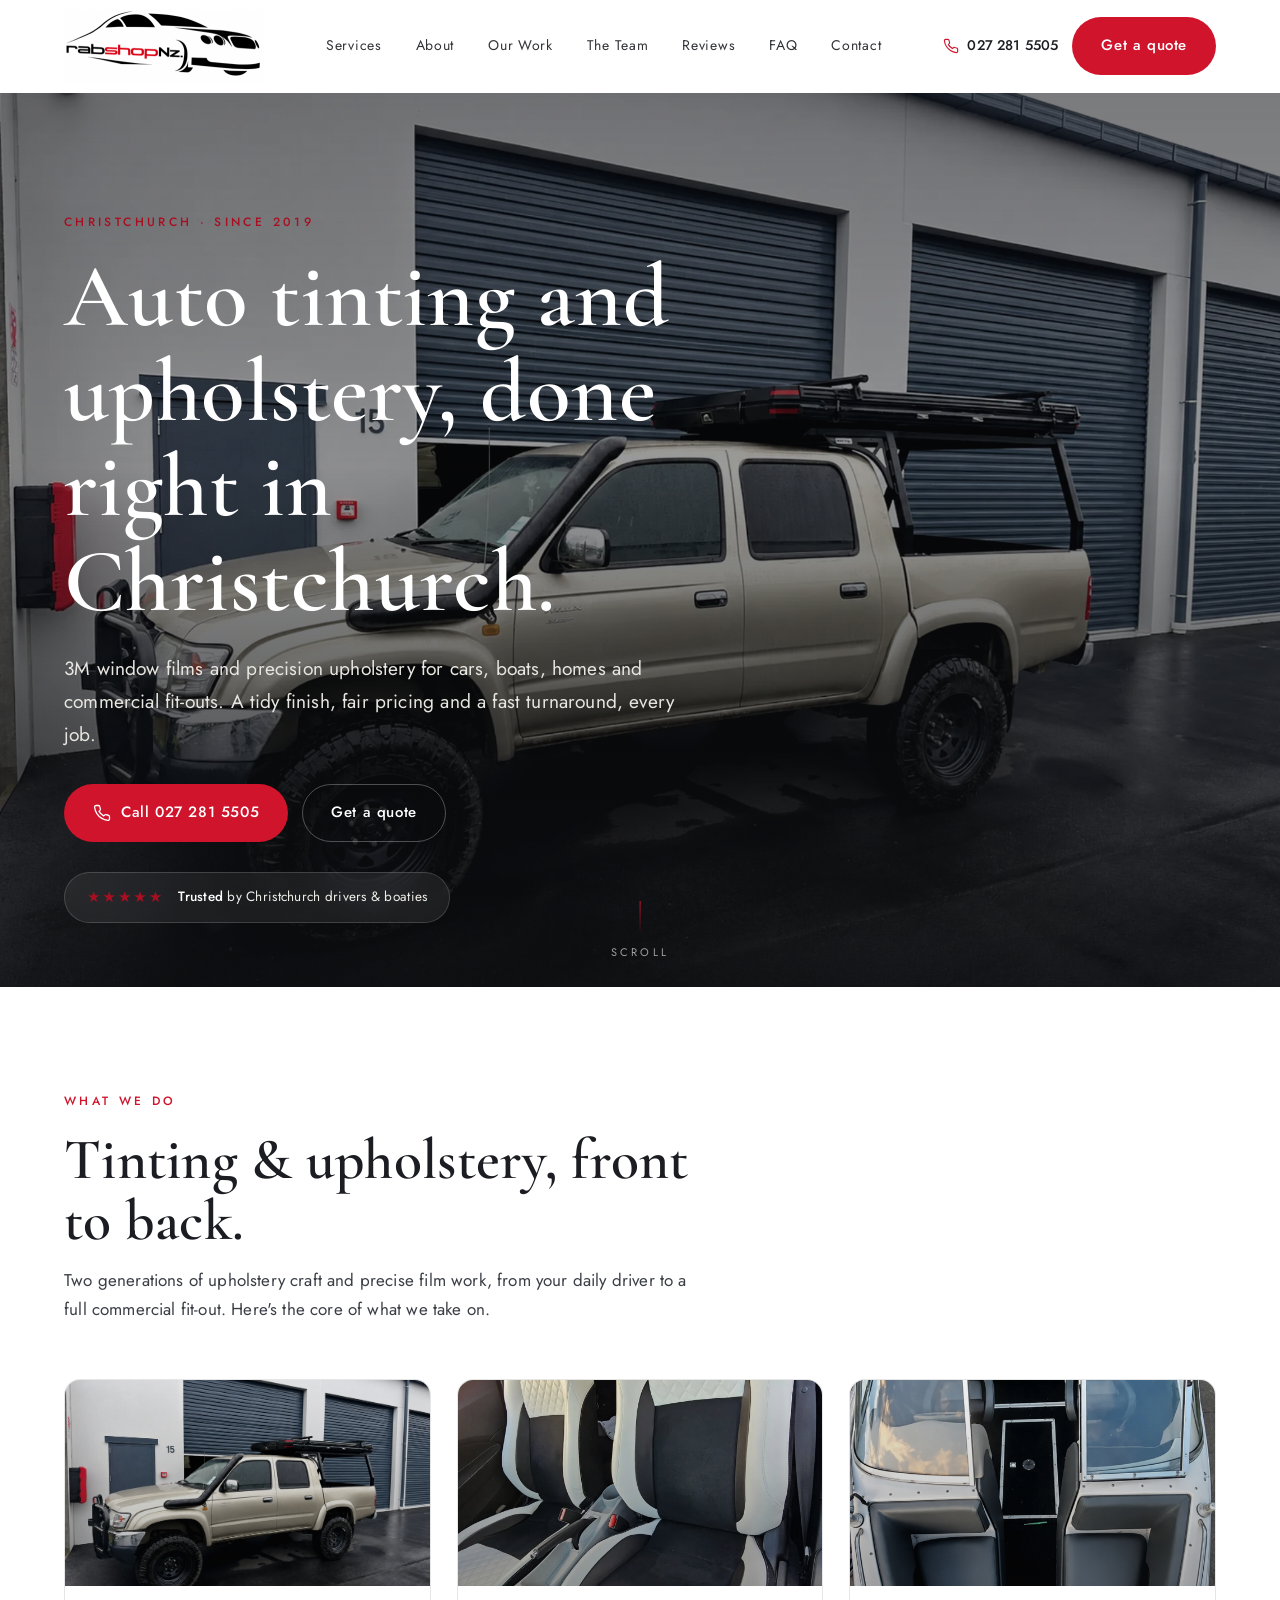
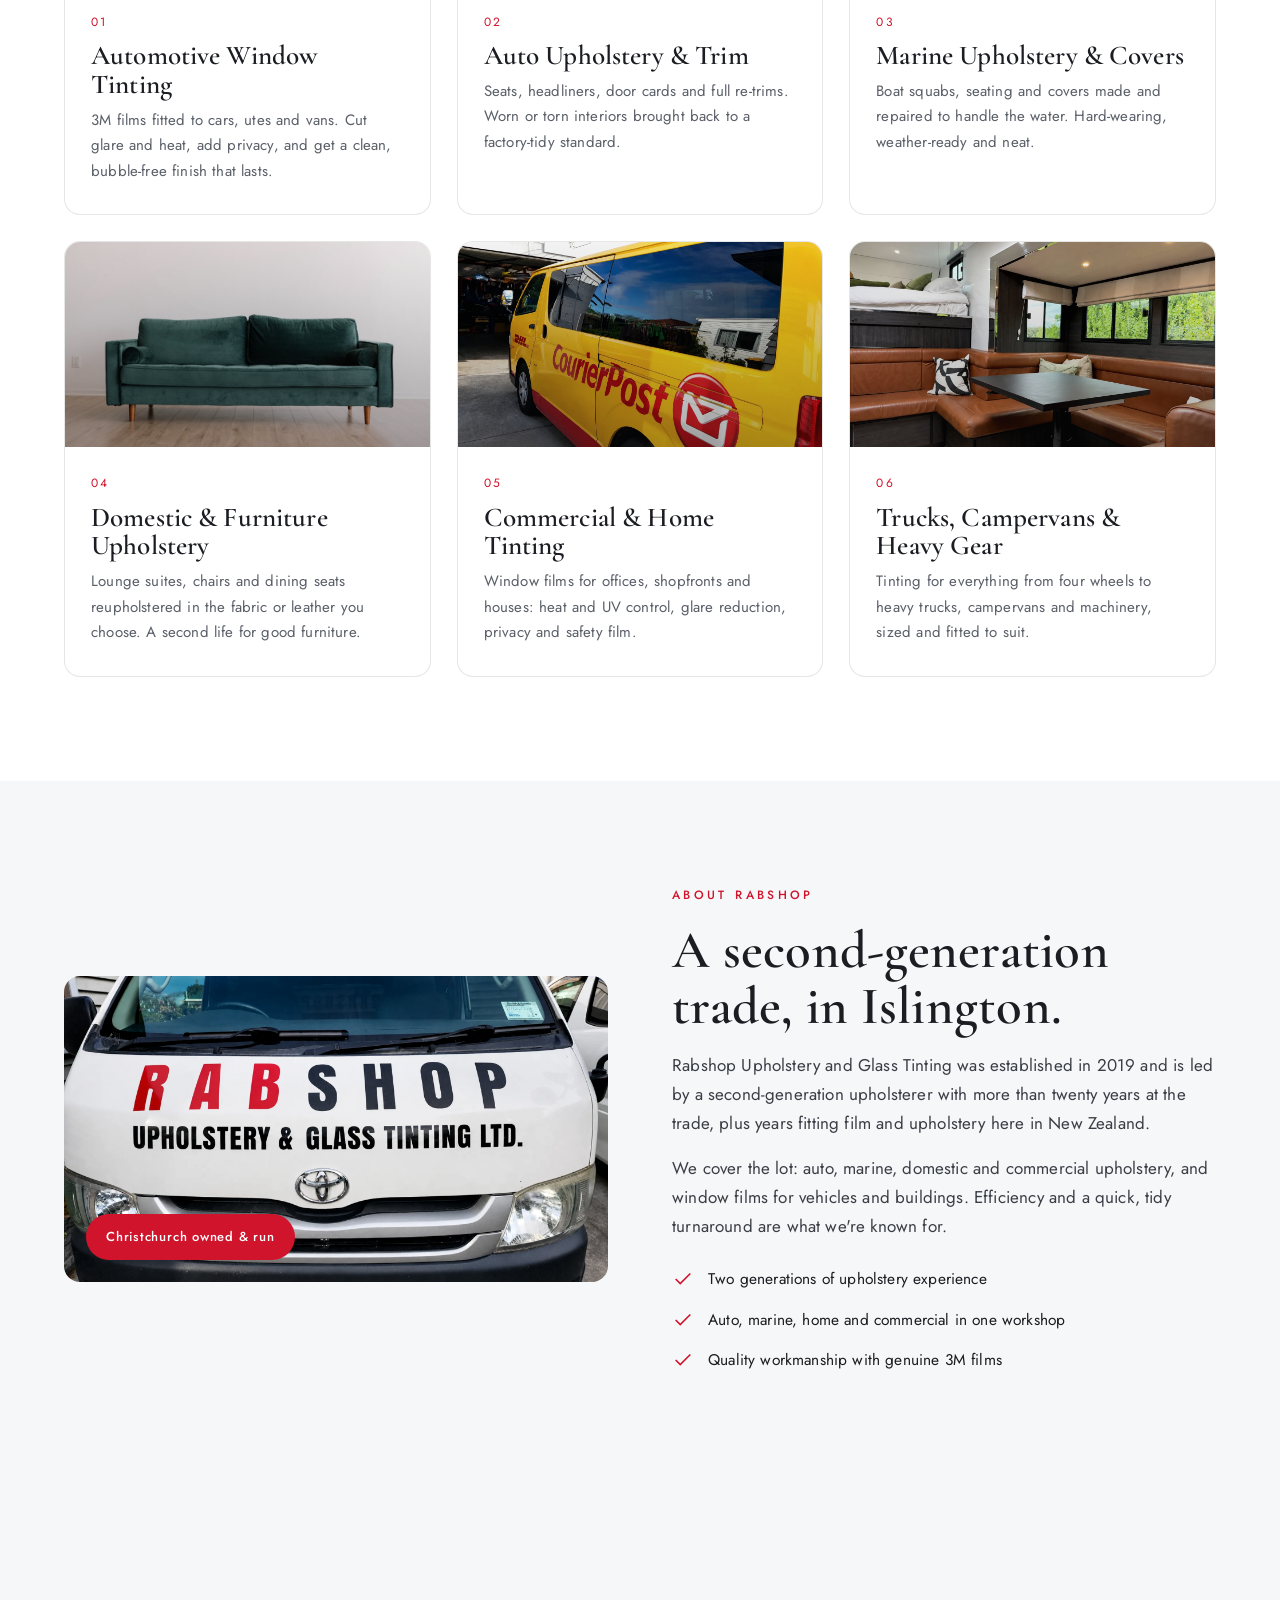
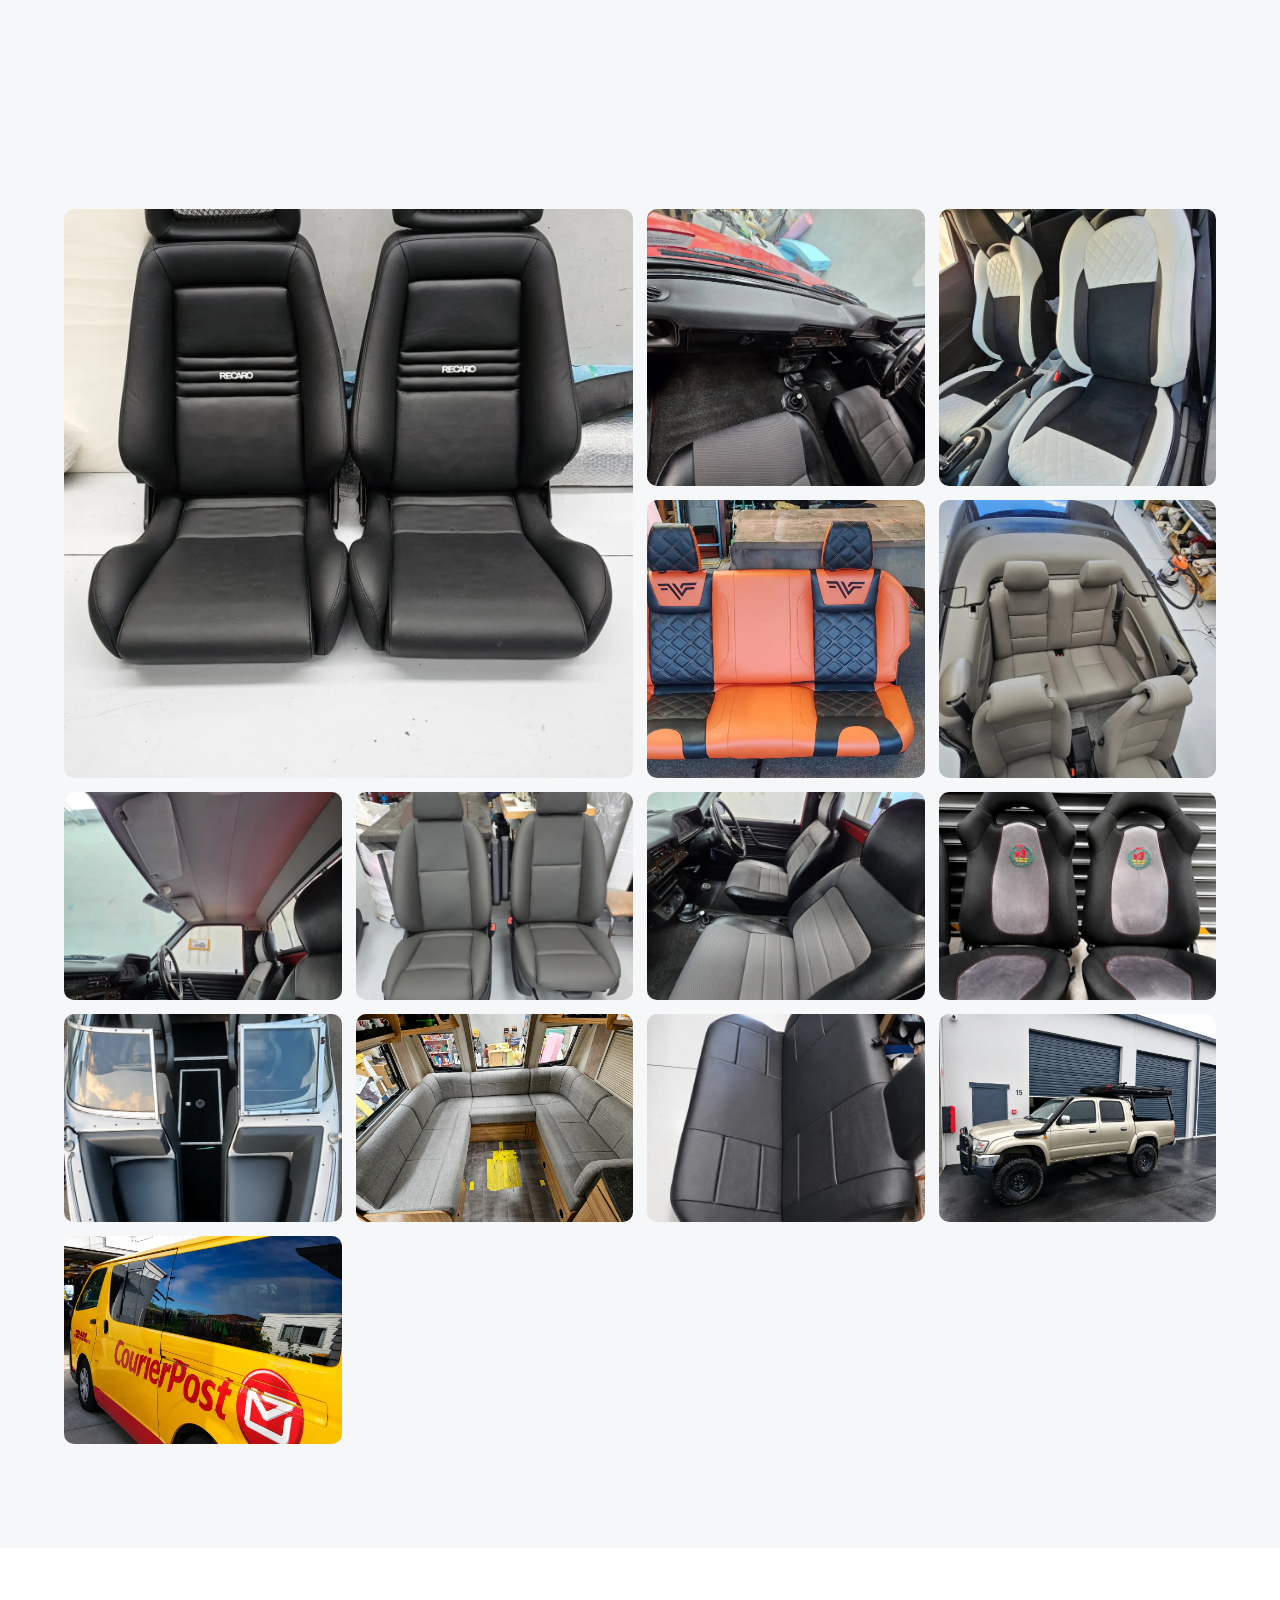
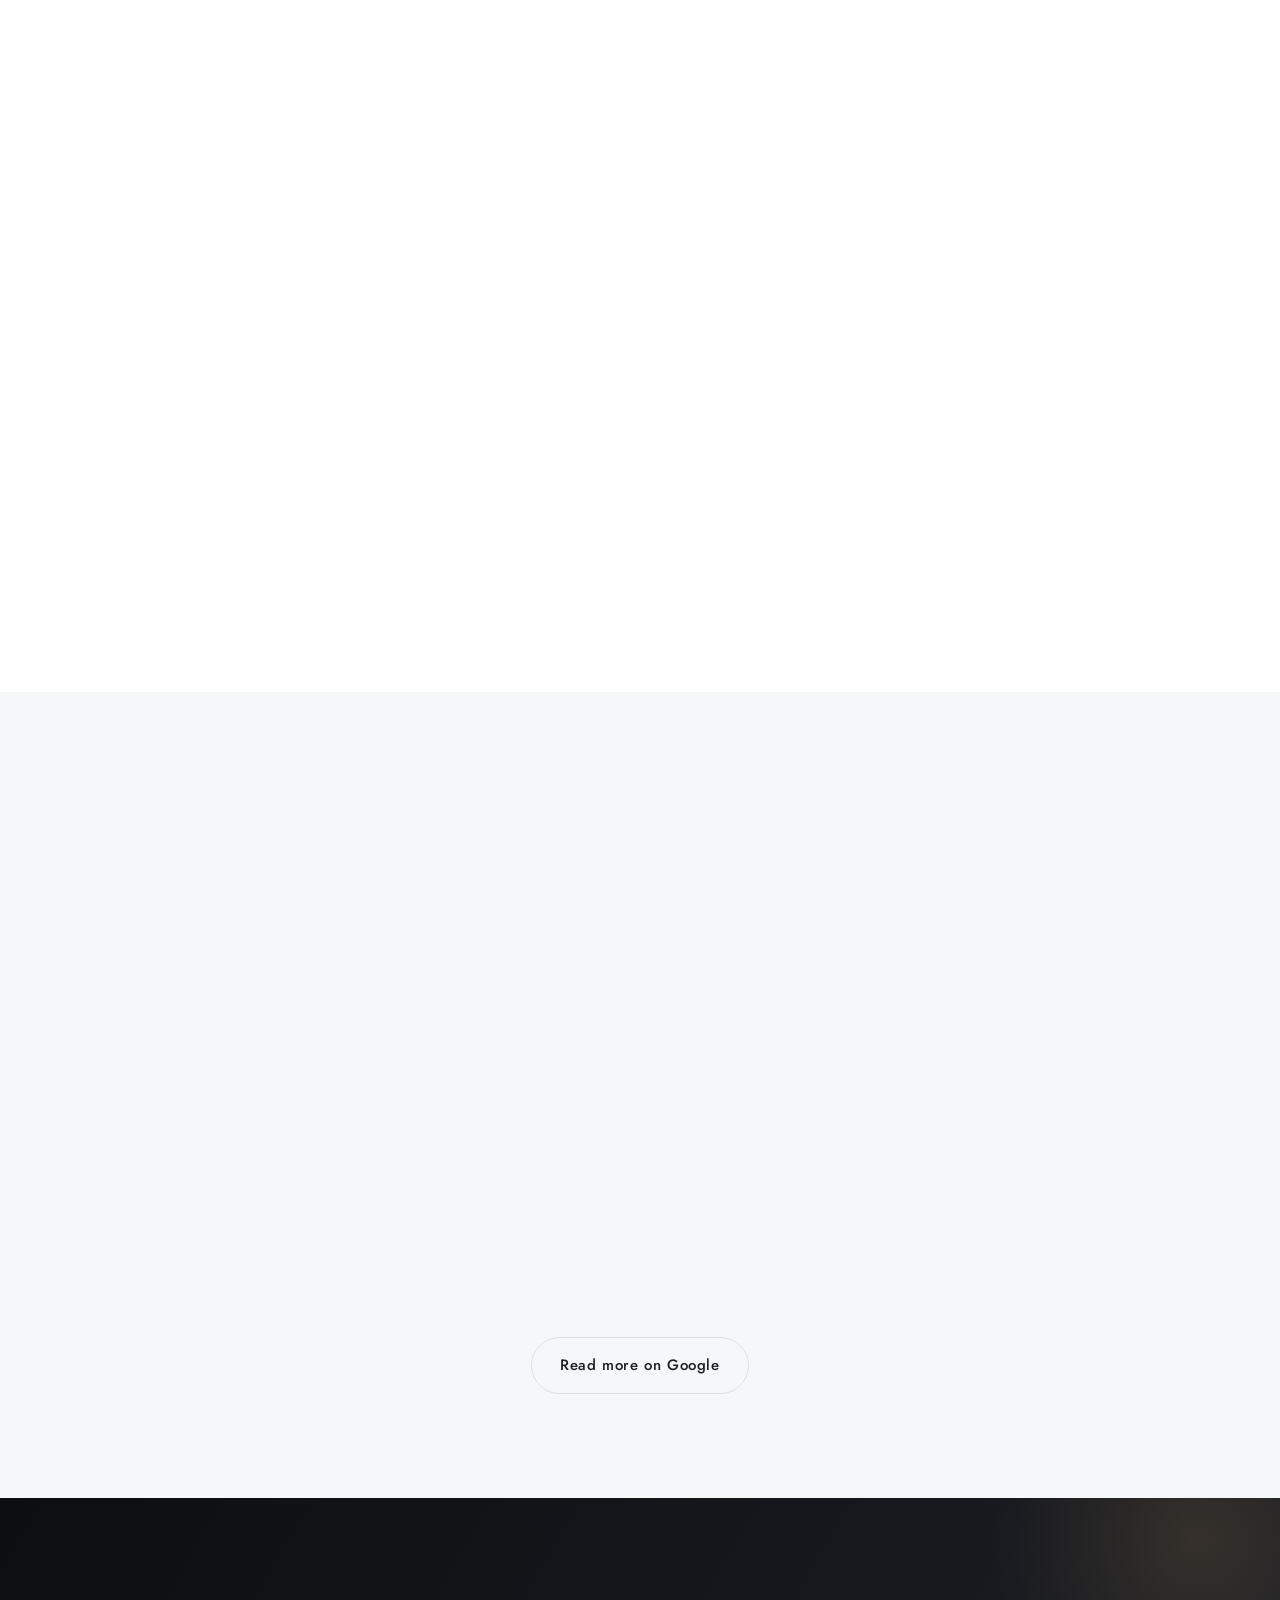
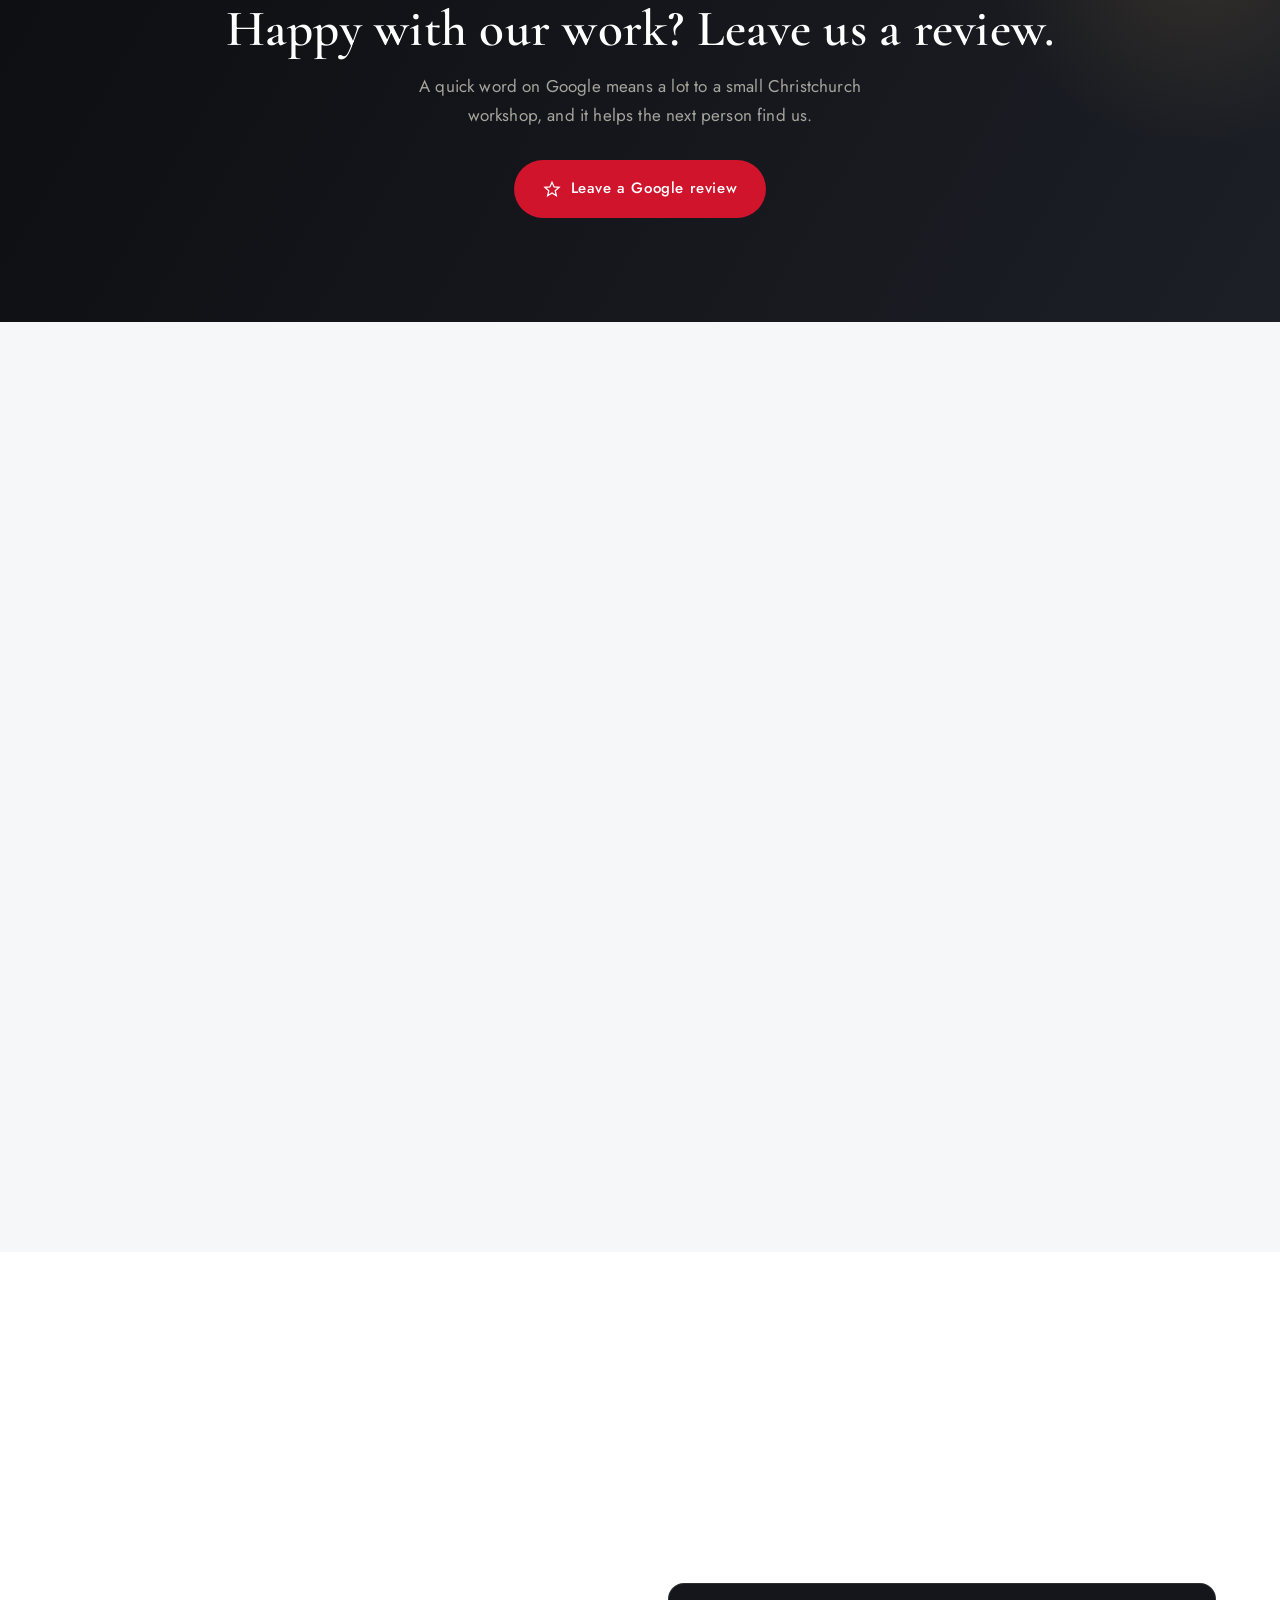
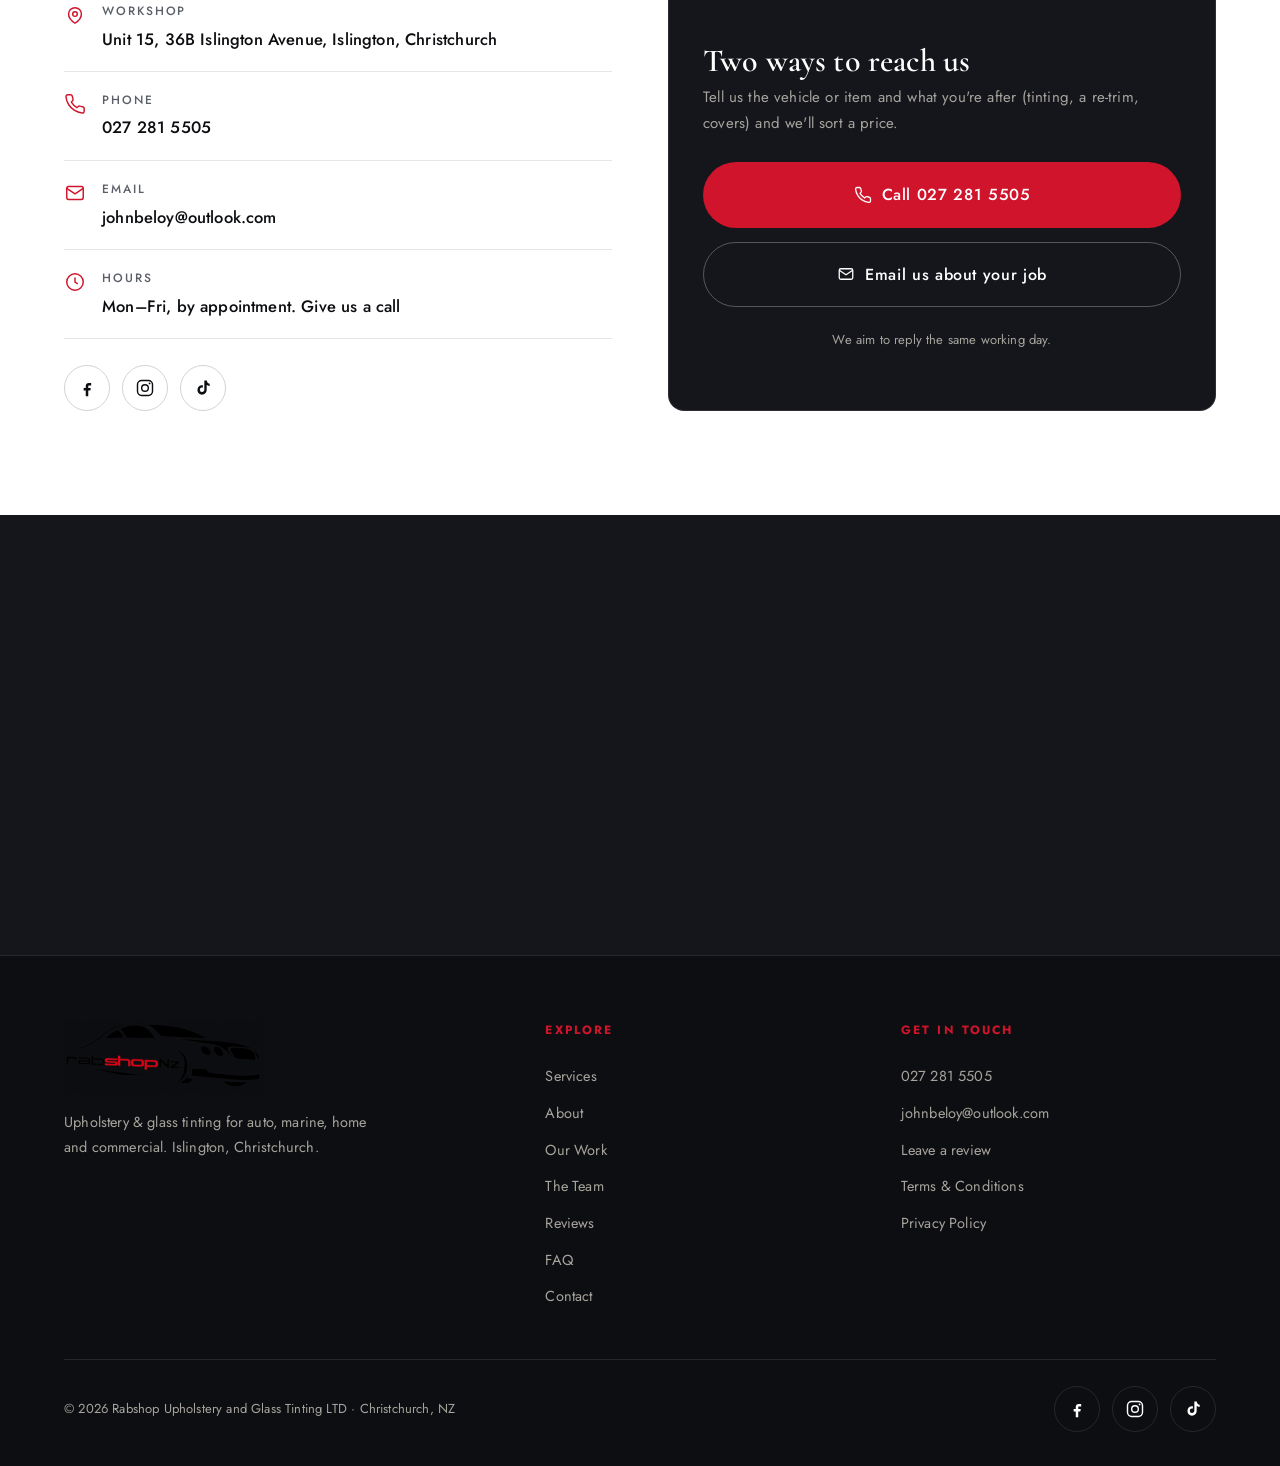
<file: index.html>
<!DOCTYPE html>
<html lang="en-NZ">
<head>
<meta charset="UTF-8">
<meta name="viewport" content="width=device-width, initial-scale=1">
<title>Rabshop Upholstery &amp; Glass Tinting LTD | Auto Tinting &amp; Upholstery, Christchurch</title>
<meta name="description" content="Rabshop Upholstery and Glass Tinting LTD: 3M window films and precision upholstery for cars, boats, homes and commercial fit-outs in Christchurch. Fast turnaround, tidy finish. Call 027 281 5505.">
<meta property="og:title" content="Rabshop Upholstery & Glass Tinting LTD, Christchurch">
<meta property="og:description" content="3M window tinting and precision upholstery for auto, marine, domestic & commercial. Christchurch since 2019.">
<meta property="og:type" content="website">
<meta property="og:image" content="https://rabshop-upholstery-and-glass-tintin.vercel.app/img/n-hilux.webp">
<link rel="icon" href="favicon.svg" type="image/svg+xml">
<link rel="preconnect" href="https://fonts.googleapis.com">
<link rel="preconnect" href="https://fonts.gstatic.com" crossorigin>
<link href="https://fonts.googleapis.com/css2?family=Cormorant+Garamond:wght@500;600;700&family=Jost:wght@300;400;500;600&display=swap" rel="stylesheet">
<link rel="stylesheet" href="css/style.css">
</head>
<body>

<!-- Opening animation -->
<div id="intro">
  <img class="intro-logo" src="img/logo.png" alt="Rabshop Upholstery &amp; Glass Tinting Ltd">
  <div class="bar"></div>
</div>

<!-- Nav -->
<header class="nav">
  <div class="wrap nav-inner">
    <a class="brand" href="index.html" aria-label="Rabshop home">
      <img class="brand-logo" src="img/logo.png" alt="Rabshop Upholstery &amp; Glass Tinting Ltd">
    </a>
    <nav class="nav-links">
      <a href="#services">Services</a>
      <a href="#about">About</a>
      <a href="#work">Our Work</a>
      <a href="#crew">The Team</a>
      <a href="#reviews">Reviews</a>
      <a href="#faq">FAQ</a>
      <a href="#contact">Contact</a>
    </nav>
    <div class="nav-cta">
      <a class="nav-phone" href="tel:+64272815505">
        <svg viewBox="0 0 24 24" fill="none" stroke="currentColor" stroke-width="1.7" aria-hidden="true"><path d="M22 16.9v3a2 2 0 0 1-2.2 2 19.8 19.8 0 0 1-8.6-3.1 19.5 19.5 0 0 1-6-6 19.8 19.8 0 0 1-3.1-8.7A2 2 0 0 1 4.1 2h3a2 2 0 0 1 2 1.7c.1.9.4 1.8.7 2.7a2 2 0 0 1-.5 2.1L8.1 9.9a16 16 0 0 0 6 6l1.4-1.2a2 2 0 0 1 2.1-.4c.9.3 1.8.6 2.7.7a2 2 0 0 1 1.7 2Z"/></svg>
        027 281 5505
      </a>
      <a class="btn btn--solid" href="#contact">Get a quote</a>
      <button class="hamburger" aria-label="Open menu"><span></span></button>
    </div>
  </div>
</header>

<!-- Mobile menu -->
<div class="mobile-menu">
  <button class="mm-close" aria-label="Close menu">&times;</button>
  <a href="#services">Services</a>
  <a href="#about">About</a>
  <a href="#work">Our Work</a>
  <a href="#crew">The Team</a>
  <a href="#reviews">Reviews</a>
  <a href="#faq">FAQ</a>
  <a href="#contact">Contact</a>
  <a class="small" href="tel:+64272815505">Call 027 281 5505</a>
</div>

<!-- Hero -->
<section class="hero" id="top">
  <div class="hero-slides">
    <div class="hero-slide active" style="background-image:url('img/n-hilux.webp')"></div>
    <div class="hero-slide" style="background-image:url('img/n-vanfront.webp')"></div>
    <div class="hero-slide" style="background-image:url('img/fb-dash.webp')"></div>
  </div>
  <div class="wrap hero-inner">
    <span class="eyebrow">Christchurch &middot; Since 2019</span>
    <h1>Auto tinting and upholstery, done right in Christchurch.</h1>
    <p class="lede">3M window films and precision upholstery for cars, boats, homes and commercial fit-outs. A tidy finish, fair pricing and a fast turnaround, every job.</p>
    <div class="hero-cta">
      <a class="btn btn--solid" href="tel:+64272815505">
        <svg viewBox="0 0 24 24" fill="none" stroke="currentColor" stroke-width="1.7" aria-hidden="true"><path d="M22 16.9v3a2 2 0 0 1-2.2 2 19.8 19.8 0 0 1-8.6-3.1 19.5 19.5 0 0 1-6-6 19.8 19.8 0 0 1-3.1-8.7A2 2 0 0 1 4.1 2h3a2 2 0 0 1 2 1.7c.1.9.4 1.8.7 2.7a2 2 0 0 1-.5 2.1L8.1 9.9a16 16 0 0 0 6 6l1.4-1.2a2 2 0 0 1 2.1-.4c.9.3 1.8.6 2.7.7a2 2 0 0 1 1.7 2Z"/></svg>
        Call 027 281 5505
      </a>
      <a class="btn btn--ghost" href="#contact">Get a quote</a>
    </div>
    <a class="review-badge" href="#reviews">
      <span class="stars">&#9733;&#9733;&#9733;&#9733;&#9733;</span>
      <span class="rb-txt"><b>Trusted</b> by Christchurch drivers &amp; boaties</span>
    </a>
  </div>
  <div class="scroll-cue"><span class="dot"></span>Scroll</div>
</section>

<!-- Services -->
<section class="section section--dark" id="services">
  <div class="wrap">
    <div class="sec-head reveal">
      <span class="eyebrow">What we do</span>
      <h2>Tinting &amp; upholstery, front to back.</h2>
      <p>Two generations of upholstery craft and precise film work, from your daily driver to a full commercial fit-out. Here's the core of what we take on.</p>
    </div>
    <div class="svc-grid">
      <article class="svc-card reveal">
        <div class="svc-media"><img src="img/n-hilux.webp" alt="Hilux with freshly tinted windows outside the Rabshop workshop" loading="lazy" width="900" height="506"></div>
        <div class="svc-body"><span class="svc-num">01</span><h3>Automotive Window Tinting</h3><p>3M films fitted to cars, utes and vans. Cut glare and heat, add privacy, and get a clean, bubble-free finish that lasts.</p></div>
      </article>
      <article class="svc-card reveal">
        <div class="svc-media"><img src="img/fb-diamond.webp" alt="Black and white diamond-stitched seats retrimmed by Rabshop" loading="lazy" width="900" height="506"></div>
        <div class="svc-body"><span class="svc-num">02</span><h3>Auto Upholstery &amp; Trim</h3><p>Seats, headliners, door cards and full re-trims. Worn or torn interiors brought back to a factory-tidy standard.</p></div>
      </article>
      <article class="svc-card reveal">
        <div class="svc-media"><img src="img/n-boat.webp" alt="Boat cockpit fully retrimmed in grey marine vinyl" loading="lazy" width="900" height="506"></div>
        <div class="svc-body"><span class="svc-num">03</span><h3>Marine Upholstery &amp; Covers</h3><p>Boat squabs, seating and covers made and repaired to handle the water. Hard-wearing, weather-ready and neat.</p></div>
      </article>
      <article class="svc-card reveal">
        <div class="svc-media"><img src="img/svc-domestic.jpg" alt="Reupholstered sofa in a home" loading="lazy" width="900" height="506"></div>
        <div class="svc-body"><span class="svc-num">04</span><h3>Domestic &amp; Furniture Upholstery</h3><p>Lounge suites, chairs and dining seats reupholstered in the fabric or leather you choose. A second life for good furniture.</p></div>
      </article>
      <article class="svc-card reveal">
        <div class="svc-media"><img src="img/n-courier.webp" alt="Courier van with dark commercial window tint" loading="lazy" width="900" height="506"></div>
        <div class="svc-body"><span class="svc-num">05</span><h3>Commercial &amp; Home Tinting</h3><p>Window films for offices, shopfronts and houses: heat and UV control, glare reduction, privacy and safety film.</p></div>
      </article>
      <article class="svc-card reveal">
        <div class="svc-media"><img src="img/n-motorhome.webp" alt="Motorhome lounge retrimmed in tan leather" loading="lazy" width="900" height="506"></div>
        <div class="svc-body"><span class="svc-num">06</span><h3>Trucks, Campervans &amp; Heavy Gear</h3><p>Tinting for everything from four wheels to heavy trucks, campervans and machinery, sized and fitted to suit.</p></div>
      </article>
    </div>
  </div>
</section>

<!-- About -->
<section class="section section--ink2" id="about">
  <div class="wrap">
    <div class="about-grid">
      <div class="about-media reveal">
        <img src="img/n-vanfront.webp" alt="The sign-written Rabshop van outside the Islington workshop" loading="lazy" width="1100" height="825">
        <span class="about-tag">Christchurch owned &amp; run</span>
      </div>
      <div class="about-copy reveal">
        <span class="eyebrow">About Rabshop</span>
        <h2>A second-generation trade, in Islington.</h2>
        <p>Rabshop Upholstery and Glass Tinting was established in 2019 and is led by a second-generation upholsterer with more than twenty years at the trade, plus years fitting film and upholstery here in New Zealand.</p>
        <p>We cover the lot: auto, marine, domestic and commercial upholstery, and window films for vehicles and buildings. Efficiency and a quick, tidy turnaround are what we're known for.</p>
        <ul class="checklist">
          <li><svg viewBox="0 0 24 24" fill="none" stroke="currentColor" stroke-width="1.8" aria-hidden="true"><path d="M20 6 9 17l-5-5"/></svg>Two generations of upholstery experience</li>
          <li><svg viewBox="0 0 24 24" fill="none" stroke="currentColor" stroke-width="1.8" aria-hidden="true"><path d="M20 6 9 17l-5-5"/></svg>Auto, marine, home and commercial in one workshop</li>
          <li><svg viewBox="0 0 24 24" fill="none" stroke="currentColor" stroke-width="1.8" aria-hidden="true"><path d="M20 6 9 17l-5-5"/></svg>Quality workmanship with genuine 3M films</li>
        </ul>
      </div>
    </div>
  </div>
</section>

<!-- Recent work -->
<section class="section section--bone" id="work">
  <div class="wrap">
    <div class="sec-head reveal">
      <span class="eyebrow">Recent work</span>
      <h2>Straight off the bench.</h2>
      <p>Real jobs from the Islington workshop: full re-trims, custom stitching, headliners and classic restorations.</p>
    </div>
    <div class="work-gallery reveal">
      <img class="feature" src="img/fb-recaro.webp" alt="Pair of Recaro seats retrimmed in black leather" loading="lazy">
      <img src="img/fb-dash.webp" alt="Classic Toyota dash and interior restored" loading="lazy">
      <img src="img/fb-diamond.webp" alt="Black and white diamond-stitched seats" loading="lazy">
      <img src="img/fb-bench.webp" alt="Custom orange and black bench seat with logo stitching" loading="lazy">
      <img src="img/fb-convertible.webp" alt="Convertible interior retrimmed in light leather" loading="lazy">
      <img src="img/fb-headliner.webp" alt="New headliner fitted in a classic ute" loading="lazy">
      <img src="img/fb-vanseats.webp" alt="Van seats retrimmed in hard-wearing grey leather" loading="lazy">
      <img src="img/fb-frontseats.webp" alt="Classic cab seats in black vinyl with cloth centres" loading="lazy">
      <img src="img/n-v3seats.webp" alt="V3 STI seats retrimmed in black cloth and grey suede" loading="lazy">
      <img src="img/n-boat.webp" alt="Boat interior retrimmed in grey marine vinyl" loading="lazy">
      <img src="img/n-caravan.webp" alt="Caravan lounge re-covered in grey upholstery fabric" loading="lazy">
      <img src="img/n-blackbench.webp" alt="Bench seat retrimmed in black leather with carbon inserts" loading="lazy">
      <img src="img/n-hilux.webp" alt="Hilux cab interior retrimmed" loading="lazy">
      <img src="img/n-courier.webp" alt="Courier van fleet tinting" loading="lazy">
    </div>
  </div>
</section>

<!-- Crew -->
<section class="section section--dark" id="crew">
  <div class="wrap">
    <div class="sec-head reveal">
      <span class="eyebrow">The people</span>
      <h2>Meet the Rabshop team.</h2>
      <p>The hands behind every re-trim and every film. Small team, direct dealing. You talk to the people doing the work.</p>
    </div>
    <div class="crew-grid">
      <div class="crew-card reveal">
        <div class="avatar">RB</div>
        <h3>Founder</h3>
        <span class="role">Roger Beloy</span>
        <p>Second-generation upholsterer with 20+ years at the trade. Sets the standard on every job that leaves the shop.</p>
      </div>
      <div class="crew-card reveal">
        <div class="avatar">JB</div>
        <h3>Quotes &amp; Bookings</h3>
        <span class="role">John Beloy</span>
        <p>Your first point of contact for pricing and bookings. He tells you straight what a job needs and when it'll be done.</p>
      </div>
      <div class="crew-card reveal">
        <div class="avatar">RS</div>
        <h3>Trim &amp; Tint Crew</h3>
        <span class="role">Our Installers</span>
        <p>The team on the tools, cutting film, stitching trim and fitting covers to a clean, careful finish.</p>
      </div>
    </div>
  </div>
</section>

<!-- Reviews -->
<section class="section section--bone" id="reviews">
  <div class="wrap">
    <div class="rev-top reveal">
      <div class="sec-head" style="margin:0">
        <span class="eyebrow">Reviews</span>
        <h2>What locals say.</h2>
        <span class="badge-example">Example reviews</span>
      </div>
      <a class="btn btn--dark" href="https://www.google.com/maps/search/?api=1&query=Rabshop%20Upholstery%20and%20Glass%20Tinting%20Islington%20Christchurch" target="_blank" rel="noopener">See all our Google reviews</a>
    </div>
    <div class="rev-grid">
      <article class="rev-card reveal">
        <div class="rev-stars">&#9733;&#9733;&#9733;&#9733;&#9733;</div>
        <p>"Got the whole car tinted and it looks factory. Booked me in quick, done the same day and the finish is spotless. Won't go anywhere else."</p>
        <div class="rev-meta"><div class="rev-avatar">DM</div><div><div class="rev-name">Dylan M.</div><div class="rev-sub">Riccarton, Christchurch</div></div></div>
      </article>
      <article class="rev-card reveal">
        <div class="rev-stars">&#9733;&#9733;&#9733;&#9733;&#9733;</div>
        <p>"Reupholstered our old lounge suite and it's like a brand new couch. Great fabric choice, tidy stitching and fair price. Really happy."</p>
        <div class="rev-meta"><div class="rev-avatar">ST</div><div><div class="rev-name">Sarah T.</div><div class="rev-sub">Rolleston</div></div></div>
      </article>
      <article class="rev-card reveal">
        <div class="rev-stars">&#9733;&#9733;&#9733;&#9733;&#9733;</div>
        <p>"Did the squabs and covers on my boat. Hard-wearing, neat job and turned around fast before the season. Top blokes to deal with."</p>
        <div class="rev-meta"><div class="rev-avatar">HK</div><div><div class="rev-name">Hemi K.</div><div class="rev-sub">Hornby, Christchurch</div></div></div>
      </article>
    </div>
    <div class="rev-cta">
      <a class="btn btn--dark" href="https://www.google.com/maps/search/?api=1&query=Rabshop%20Upholstery%20and%20Glass%20Tinting%20Islington%20Christchurch" target="_blank" rel="noopener">Read more on Google</a>
    </div>
  </div>
</section>

<!-- Review banner -->
<section class="section review-banner">
  <div class="wrap">
    <h2>Happy with our work? Leave us a review.</h2>
    <p>A quick word on Google means a lot to a small Christchurch workshop, and it helps the next person find us.</p>
    <a class="btn btn--solid" href="https://www.google.com/maps/search/?api=1&query=Rabshop%20Upholstery%20and%20Glass%20Tinting%20Islington%20Christchurch" target="_blank" rel="noopener">
      <svg viewBox="0 0 24 24" fill="none" stroke="currentColor" stroke-width="1.7" aria-hidden="true"><path d="M12 17.3 6.2 21l1.5-6.6L2.5 9.8l6.7-.6L12 3l2.8 6.2 6.7.6-5.2 4.6L17.8 21z"/></svg>
      Leave a Google review
    </a>
  </div>
</section>

<!-- FAQ -->
<section class="section section--bone" id="faq" aria-labelledby="faq-title">
  <div class="wrap faq-grid">
    <div class="sec-head faq-head reveal">
      <h2 id="faq-title">Questions, answered.</h2>
      <p>The things people ask John most. Anything else, just give us a call.</p>
      <a class="btn btn--solid" href="tel:+64272815505">Call 027 281 5505</a>
    </div>
    <div class="faq-list reveal">
        <details class="faq-item" open>
          <summary><span>What do you work on?</span><i aria-hidden="true"></i></summary>
          <div class="faq-a"><p>Cars, utes and vans, boats, campervans, trucks and heavy gear, plus home and commercial windows and furniture. Tinting and upholstery are both done in the one Islington workshop.</p></div>
        </details>
        <details class="faq-item">
          <summary><span>What window film do you use?</span><i aria-hidden="true"></i></summary>
          <div class="faq-a"><p>Genuine 3M window films, fitted for a clean, bubble-free finish that cuts glare and heat and adds privacy.</p></div>
        </details>
        <details class="faq-item">
          <summary><span>Can you fix torn or worn seats?</span><i aria-hidden="true"></i></summary>
          <div class="faq-a"><p>Yes. We repair and re-trim seats, headliners and door cards, right through to full interior re-trims, and bring tired interiors back to a factory-tidy standard.</p></div>
        </details>
        <details class="faq-item">
          <summary><span>Do you do boat and marine upholstery?</span><i aria-hidden="true"></i></summary>
          <div class="faq-a"><p>We do. Boat squabs, seating and covers, made or repaired to handle the water and the weather.</p></div>
        </details>
        <details class="faq-item">
          <summary><span>Can you reupholster furniture at home?</span><i aria-hidden="true"></i></summary>
          <div class="faq-a"><p>Yes: lounge suites, chairs and dining seats, reupholstered in the fabric or leather you choose.</p></div>
        </details>
        <details class="faq-item">
          <summary><span>How do I get a quote?</span><i aria-hidden="true"></i></summary>
          <div class="faq-a"><p>Call John on <a href="tel:+64272815505">027 281 5505</a>, or email with the vehicle or item and what you're after (tinting, a re-trim, covers). We aim to reply the same working day.</p></div>
        </details>
        <details class="faq-item">
          <summary><span>When can I drop my vehicle in?</span><i aria-hidden="true"></i></summary>
          <div class="faq-a"><p>We work Monday to Friday by appointment, so give us a call first and we'll book a time that suits.</p></div>
        </details>
        <details class="faq-item">
          <summary><span>Where are you?</span><i aria-hidden="true"></i></summary>
          <div class="faq-a"><p>Unit 15, 36B Islington Avenue, Islington, Christchurch. There's a map at the bottom of this page.</p></div>
        </details>
    </div>
  </div>
</section>
<script type="application/ld+json">{"@context": "https://schema.org", "@type": "FAQPage", "mainEntity": [{"@type": "Question", "name": "What do you work on?", "acceptedAnswer": {"@type": "Answer", "text": "Cars, utes and vans, boats, campervans, trucks and heavy gear, plus home and commercial windows and furniture. Tinting and upholstery are both done in the one Islington workshop."}}, {"@type": "Question", "name": "What window film do you use?", "acceptedAnswer": {"@type": "Answer", "text": "Genuine 3M window films, fitted for a clean, bubble-free finish that cuts glare and heat and adds privacy."}}, {"@type": "Question", "name": "Can you fix torn or worn seats?", "acceptedAnswer": {"@type": "Answer", "text": "Yes. We repair and re-trim seats, headliners and door cards, right through to full interior re-trims, and bring tired interiors back to a factory-tidy standard."}}, {"@type": "Question", "name": "Do you do boat and marine upholstery?", "acceptedAnswer": {"@type": "Answer", "text": "We do. Boat squabs, seating and covers, made or repaired to handle the water and the weather."}}, {"@type": "Question", "name": "Can you reupholster furniture at home?", "acceptedAnswer": {"@type": "Answer", "text": "Yes: lounge suites, chairs and dining seats, reupholstered in the fabric or leather you choose."}}, {"@type": "Question", "name": "How do I get a quote?", "acceptedAnswer": {"@type": "Answer", "text": "Call John on 027 281 5505, or email with the vehicle or item and what you're after (tinting, a re-trim, covers). We aim to reply the same working day."}}, {"@type": "Question", "name": "When can I drop my vehicle in?", "acceptedAnswer": {"@type": "Answer", "text": "We work Monday to Friday by appointment, so give us a call first and we'll book a time that suits."}}, {"@type": "Question", "name": "Where are you?", "acceptedAnswer": {"@type": "Answer", "text": "Unit 15, 36B Islington Avenue, Islington, Christchurch. There's a map at the bottom of this page."}}]}</script>

<!-- Contact -->
<section class="section section--dark" id="contact">
  <div class="wrap">
    <div class="sec-head reveal">
      <span class="eyebrow">Get in touch</span>
      <h2>Ready for a quote?</h2>
      <p>Call John for a straight price, or send the details through and we'll come back to you. No forms, no fuss.</p>
    </div>
    <div class="contact-grid">
      <div class="contact-info reveal">
        <div class="info-row">
          <svg viewBox="0 0 24 24" fill="none" stroke="currentColor" stroke-width="1.6" aria-hidden="true"><path d="M12 21s-7-4.4-7-10a7 7 0 0 1 14 0c0 5.6-7 10-7 10Z"/><circle cx="12" cy="11" r="2.5"/></svg>
          <div><div class="lbl">Workshop</div><div class="val">Unit 15, 36B Islington Avenue, Islington, Christchurch</div></div>
        </div>
        <div class="info-row">
          <svg viewBox="0 0 24 24" fill="none" stroke="currentColor" stroke-width="1.6" aria-hidden="true"><path d="M22 16.9v3a2 2 0 0 1-2.2 2 19.8 19.8 0 0 1-8.6-3.1 19.5 19.5 0 0 1-6-6 19.8 19.8 0 0 1-3.1-8.7A2 2 0 0 1 4.1 2h3a2 2 0 0 1 2 1.7c.1.9.4 1.8.7 2.7a2 2 0 0 1-.5 2.1L8.1 9.9a16 16 0 0 0 6 6l1.4-1.2a2 2 0 0 1 2.1-.4c.9.3 1.8.6 2.7.7a2 2 0 0 1 1.7 2Z"/></svg>
          <div><div class="lbl">Phone</div><a class="val" href="tel:+64272815505">027 281 5505</a></div>
        </div>
        <div class="info-row">
          <svg viewBox="0 0 24 24" fill="none" stroke="currentColor" stroke-width="1.6" aria-hidden="true"><rect x="3" y="5" width="18" height="14" rx="2"/><path d="m3 7 9 6 9-6"/></svg>
          <div><div class="lbl">Email</div><a class="val" data-gmail data-user="johnbeloy" data-domain="outlook.com" data-su="Quote%20request%20-%20Rabshop%20Upholstery" data-body="Hi%20John%2C%0A%0AI%27d%20like%20a%20quote%20for%3A%0A-%20Vehicle%20or%20item%3A%0A-%20Service%20(tinting%20or%20upholstery)%3A%0A%0AThanks" href="#">johnbeloy@outlook.com</a></div>
        </div>
        <div class="info-row">
          <svg viewBox="0 0 24 24" fill="none" stroke="currentColor" stroke-width="1.6" aria-hidden="true"><circle cx="12" cy="12" r="9"/><path d="M12 7v5l3 2"/></svg>
          <div><div class="lbl">Hours</div><div class="val">Mon&ndash;Fri, by appointment. Give us a call</div></div>
        </div>
        <div class="socials">
          <a href="https://www.facebook.com/p/Rabshop-Upholstery-and-Glass-Tinting-Ltd-100063622200543/" target="_blank" rel="noopener" aria-label="Facebook">
            <svg viewBox="0 0 24 24" fill="currentColor" aria-hidden="true"><path d="M14 9h3V6h-3c-2 0-3.5 1.5-3.5 3.5V12H8v3h2.5v7h3v-7H16l.5-3H13.5V9.7c0-.4.3-.7.7-.7Z"/></svg>
          </a>
          <a href="https://www.instagram.com/explore/search/keyword/?q=Rabshop%20Upholstery%20and%20Glass%20Tinting" target="_blank" rel="noopener" aria-label="Instagram">
            <svg viewBox="0 0 24 24" fill="none" stroke="currentColor" stroke-width="1.7" aria-hidden="true"><rect x="3" y="3" width="18" height="18" rx="5"/><circle cx="12" cy="12" r="4"/><circle cx="17.5" cy="6.5" r="1.1" fill="currentColor" stroke="none"/></svg>
          </a>
          <a href="https://www.tiktok.com/search?q=Rabshop%20Upholstery%20and%20Glass%20Tinting" target="_blank" rel="noopener" aria-label="TikTok">
            <svg viewBox="0 0 24 24" fill="currentColor" aria-hidden="true"><path d="M16.5 3c.3 2.1 1.5 3.6 3.5 3.9v2.6c-1.3.1-2.5-.3-3.6-1v5.7c0 3.3-2.4 5.8-5.6 5.8A5.4 5.4 0 0 1 5.4 14c0-3 2.3-5.4 5.3-5.4.4 0 .8 0 1.2.1v2.8c-.4-.1-.7-.2-1.1-.2a2.7 2.7 0 0 0 .1 5.4c1.6 0 2.7-1.2 2.7-2.9V3h2.9Z"/></svg>
          </a>
        </div>
      </div>
      <div class="contact-card reveal">
        <h3>Two ways to reach us</h3>
        <p>Tell us the vehicle or item and what you're after (tinting, a re-trim, covers) and we'll sort a price.</p>
        <a class="btn btn--solid" href="tel:+64272815505">
          <svg viewBox="0 0 24 24" fill="none" stroke="currentColor" stroke-width="1.7" aria-hidden="true"><path d="M22 16.9v3a2 2 0 0 1-2.2 2 19.8 19.8 0 0 1-8.6-3.1 19.5 19.5 0 0 1-6-6 19.8 19.8 0 0 1-3.1-8.7A2 2 0 0 1 4.1 2h3a2 2 0 0 1 2 1.7c.1.9.4 1.8.7 2.7a2 2 0 0 1-.5 2.1L8.1 9.9a16 16 0 0 0 6 6l1.4-1.2a2 2 0 0 1 2.1-.4c.9.3 1.8.6 2.7.7a2 2 0 0 1 1.7 2Z"/></svg>
          Call 027 281 5505
        </a>
        <a class="btn btn--ghost" data-gmail data-user="johnbeloy" data-domain="outlook.com" data-su="Quote%20request%20-%20Rabshop%20Upholstery" data-body="Hi%20John%2C%0A%0AI%27d%20like%20a%20quote%20for%3A%0A-%20Vehicle%20or%20item%3A%0A-%20Service%20(tinting%20or%20upholstery)%3A%0A%0AThanks" href="#">
          <svg viewBox="0 0 24 24" fill="none" stroke="currentColor" stroke-width="1.7" aria-hidden="true"><rect x="3" y="5" width="18" height="14" rx="2"/><path d="m3 7 9 6 9-6"/></svg>
          Email us about your job
        </a>
        <p class="fineprint">We aim to reply the same working day.</p>
      </div>
    </div>
  </div>
</section>

<!-- Map -->
<section class="map-section">
  <div class="map-wrap">
    <iframe title="Rabshop Upholstery and Glass Tinting location" src="https://www.google.com/maps?q=Unit%2015%2C%2036B%20Islington%20Avenue%2C%20Islington%2C%20Christchurch&output=embed" loading="lazy" referrerpolicy="no-referrer-when-downgrade"></iframe>
  </div>
</section>

<!-- Footer -->
<footer class="site">
  <div class="wrap">
    <div class="foot-grid">
      <div class="foot-brand">
        <a class="brand" href="index.html">
          <img class="brand-logo" src="img/logo.png" alt="Rabshop Upholstery &amp; Glass Tinting Ltd">
        </a>
        <p>Upholstery &amp; glass tinting for auto, marine, home and commercial. Islington, Christchurch.</p>
      </div>
      <div class="foot-col">
        <h4>Explore</h4>
        <a href="#services">Services</a>
        <a href="#about">About</a>
        <a href="#work">Our Work</a>
        <a href="#crew">The Team</a>
        <a href="#reviews">Reviews</a>
        <a href="#faq">FAQ</a>
        <a href="#contact">Contact</a>
      </div>
      <div class="foot-col">
        <h4>Get in touch</h4>
        <a href="tel:+64272815505">027 281 5505</a>
        <a data-gmail data-user="johnbeloy" data-domain="outlook.com" data-su="Quote%20request%20-%20Rabshop%20Upholstery" href="#">johnbeloy@outlook.com</a>
        <a href="https://www.google.com/maps/search/?api=1&query=Rabshop%20Upholstery%20and%20Glass%20Tinting%20Islington%20Christchurch" target="_blank" rel="noopener">Leave a review</a>
        <a href="terms.html">Terms &amp; Conditions</a>
        <a href="privacy.html">Privacy Policy</a>
      </div>
    </div>
    <div class="foot-bottom">
      <p>&copy; <span id="yr">2026</span> Rabshop Upholstery and Glass Tinting LTD &middot; Christchurch, NZ</p>
      <div class="socials">
        <a href="https://www.facebook.com/p/Rabshop-Upholstery-and-Glass-Tinting-Ltd-100063622200543/" target="_blank" rel="noopener" aria-label="Facebook">
          <svg viewBox="0 0 24 24" fill="currentColor" aria-hidden="true"><path d="M14 9h3V6h-3c-2 0-3.5 1.5-3.5 3.5V12H8v3h2.5v7h3v-7H16l.5-3H13.5V9.7c0-.4.3-.7.7-.7Z"/></svg>
        </a>
        <a href="https://www.instagram.com/explore/search/keyword/?q=Rabshop%20Upholstery%20and%20Glass%20Tinting" target="_blank" rel="noopener" aria-label="Instagram">
          <svg viewBox="0 0 24 24" fill="none" stroke="currentColor" stroke-width="1.7" aria-hidden="true"><rect x="3" y="3" width="18" height="18" rx="5"/><circle cx="12" cy="12" r="4"/><circle cx="17.5" cy="6.5" r="1.1" fill="currentColor" stroke="none"/></svg>
        </a>
        <a href="https://www.tiktok.com/search?q=Rabshop%20Upholstery%20and%20Glass%20Tinting" target="_blank" rel="noopener" aria-label="TikTok">
          <svg viewBox="0 0 24 24" fill="currentColor" aria-hidden="true"><path d="M16.5 3c.3 2.1 1.5 3.6 3.5 3.9v2.6c-1.3.1-2.5-.3-3.6-1v5.7c0 3.3-2.4 5.8-5.6 5.8A5.4 5.4 0 0 1 5.4 14c0-3 2.3-5.4 5.3-5.4.4 0 .8 0 1.2.1v2.8c-.4-.1-.7-.2-1.1-.2a2.7 2.7 0 0 0 .1 5.4c1.6 0 2.7-1.2 2.7-2.9V3h2.9Z"/></svg>
        </a>
      </div>
    </div>
  </div>
</footer>

<script src="js/main.js"></script>
</body>
</html>
</file>
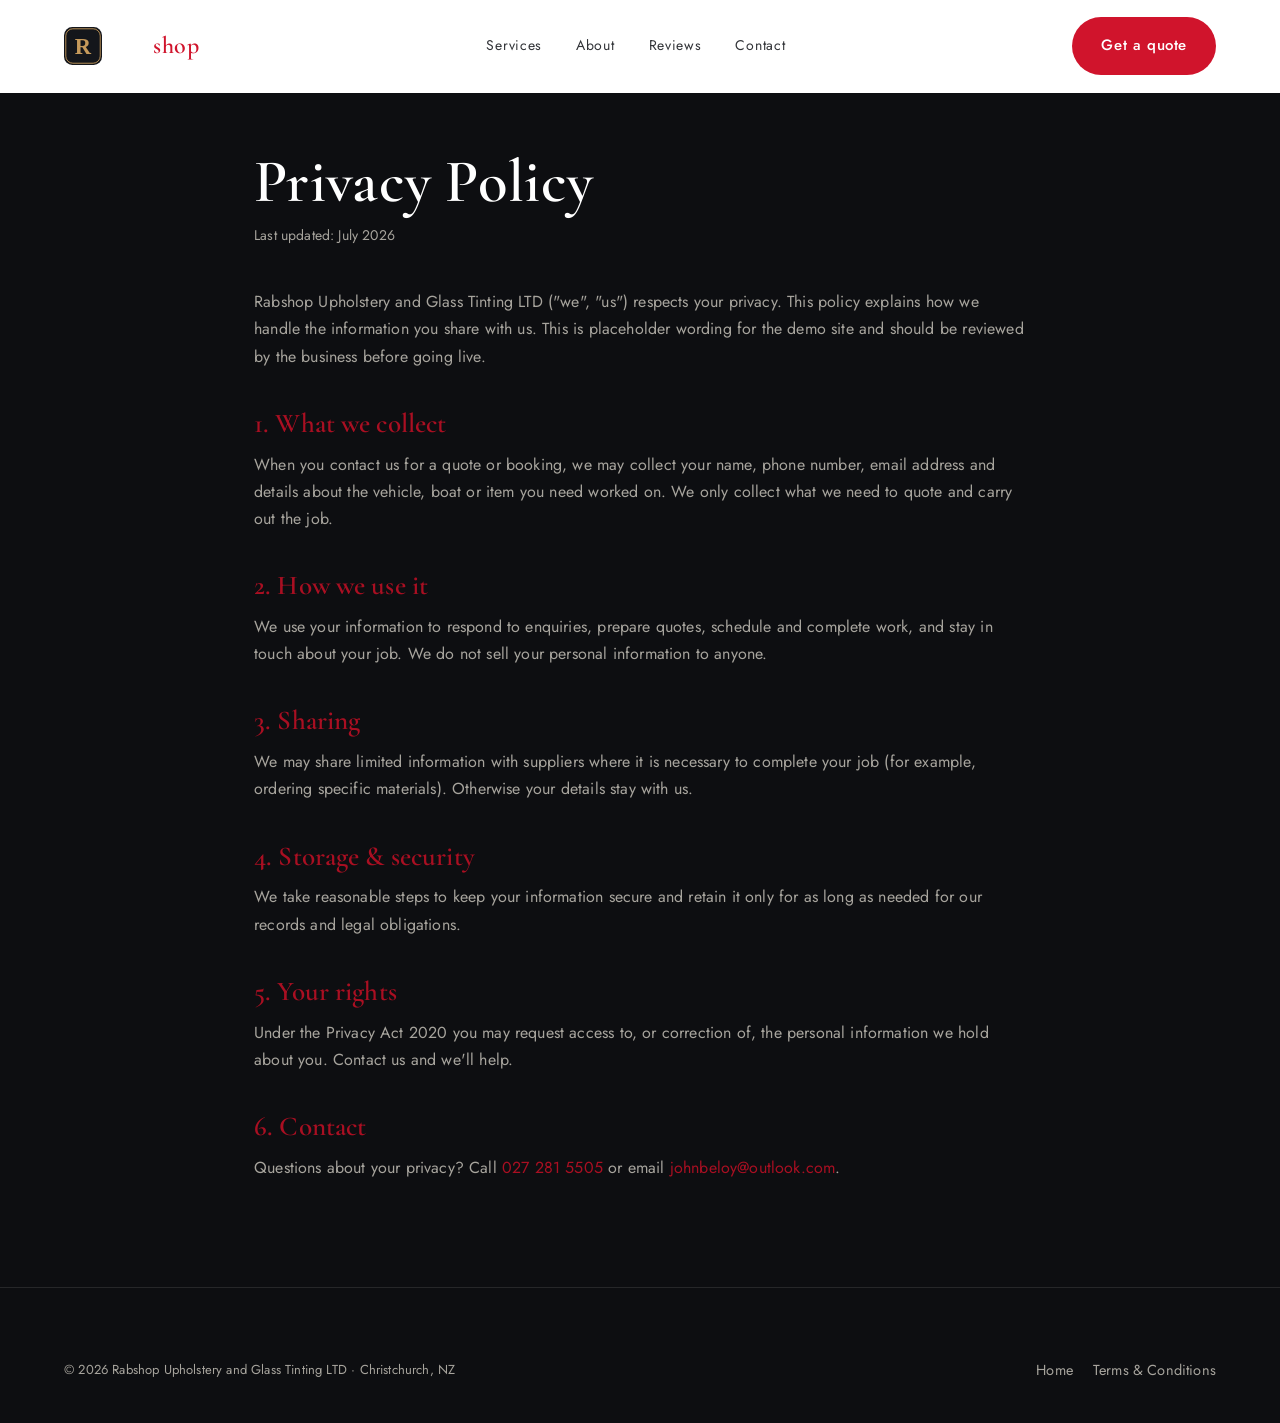
<file: privacy.html>
<!DOCTYPE html>
<html lang="en-NZ">
<head>
<meta charset="UTF-8">
<meta name="viewport" content="width=device-width, initial-scale=1">
<title>Privacy Policy | Rabshop Upholstery &amp; Glass Tinting LTD</title>
<meta name="description" content="Privacy policy for Rabshop Upholstery and Glass Tinting LTD, Christchurch.">
<link rel="icon" href="favicon.svg" type="image/svg+xml">
<link rel="preconnect" href="https://fonts.googleapis.com">
<link rel="preconnect" href="https://fonts.gstatic.com" crossorigin>
<link href="https://fonts.googleapis.com/css2?family=Cormorant+Garamond:wght@500;600;700&family=Jost:wght@300;400;500;600&display=swap" rel="stylesheet">
<link rel="stylesheet" href="css/style.css">
</head>
<body class="loaded">

<header class="nav scrolled">
  <div class="wrap nav-inner">
    <a class="brand" href="index.html">
      <svg class="logo" viewBox="0 0 64 64" aria-hidden="true"><rect width="64" height="64" rx="14" fill="#14161b"/><rect x="3" y="3" width="58" height="58" rx="12" fill="none" stroke="#c69a5b" stroke-width="1.5"/><text x="32" y="45" font-family="Georgia, serif" font-size="38" font-weight="600" fill="#c69a5b" text-anchor="middle">R</text></svg>
      <span>Rab<b>shop</b></span>
    </a>
    <nav class="nav-links">
      <a href="index.html#services">Services</a>
      <a href="index.html#about">About</a>
      <a href="index.html#reviews">Reviews</a>
      <a href="index.html#contact">Contact</a>
    </nav>
    <div class="nav-cta">
      <a class="btn btn--solid" href="index.html#contact">Get a quote</a>
      <button class="hamburger" aria-label="Open menu"><span></span></button>
    </div>
  </div>
</header>

<div class="mobile-menu">
  <button class="mm-close" aria-label="Close menu">&times;</button>
  <a href="index.html#services">Services</a>
  <a href="index.html#about">About</a>
  <a href="index.html#reviews">Reviews</a>
  <a href="index.html#contact">Contact</a>
  <a class="small" href="tel:+64272815505">Call 027 281 5505</a>
</div>

<main class="legal">
  <div class="wrap">
    <h1>Privacy Policy</h1>
    <span class="updated">Last updated: July 2026</span>

    <p>Rabshop Upholstery and Glass Tinting LTD ("we", "us") respects your privacy. This policy explains how we handle the information you share with us. This is placeholder wording for the demo site and should be reviewed by the business before going live.</p>

    <h2>1. What we collect</h2>
    <p>When you contact us for a quote or booking, we may collect your name, phone number, email address and details about the vehicle, boat or item you need worked on. We only collect what we need to quote and carry out the job.</p>

    <h2>2. How we use it</h2>
    <p>We use your information to respond to enquiries, prepare quotes, schedule and complete work, and stay in touch about your job. We do not sell your personal information to anyone.</p>

    <h2>3. Sharing</h2>
    <p>We may share limited information with suppliers where it is necessary to complete your job (for example, ordering specific materials). Otherwise your details stay with us.</p>

    <h2>4. Storage &amp; security</h2>
    <p>We take reasonable steps to keep your information secure and retain it only for as long as needed for our records and legal obligations.</p>

    <h2>5. Your rights</h2>
    <p>Under the Privacy Act 2020 you may request access to, or correction of, the personal information we hold about you. Contact us and we'll help.</p>

    <h2>6. Contact</h2>
    <p>Questions about your privacy? Call <a href="tel:+64272815505">027 281 5505</a> or email <a data-gmail data-user="johnbeloy" data-domain="outlook.com" href="#">johnbeloy@outlook.com</a>.</p>
  </div>
</main>

<footer class="site">
  <div class="wrap">
    <div class="foot-bottom" style="border-top:none;padding-top:0">
      <p>&copy; 2026 Rabshop Upholstery and Glass Tinting LTD &middot; Christchurch, NZ</p>
      <div class="foot-col" style="display:flex;gap:20px">
        <a href="index.html">Home</a>
        <a href="terms.html">Terms &amp; Conditions</a>
      </div>
    </div>
  </div>
</footer>

<script src="js/main.js"></script>
</body>
</html>
</file>
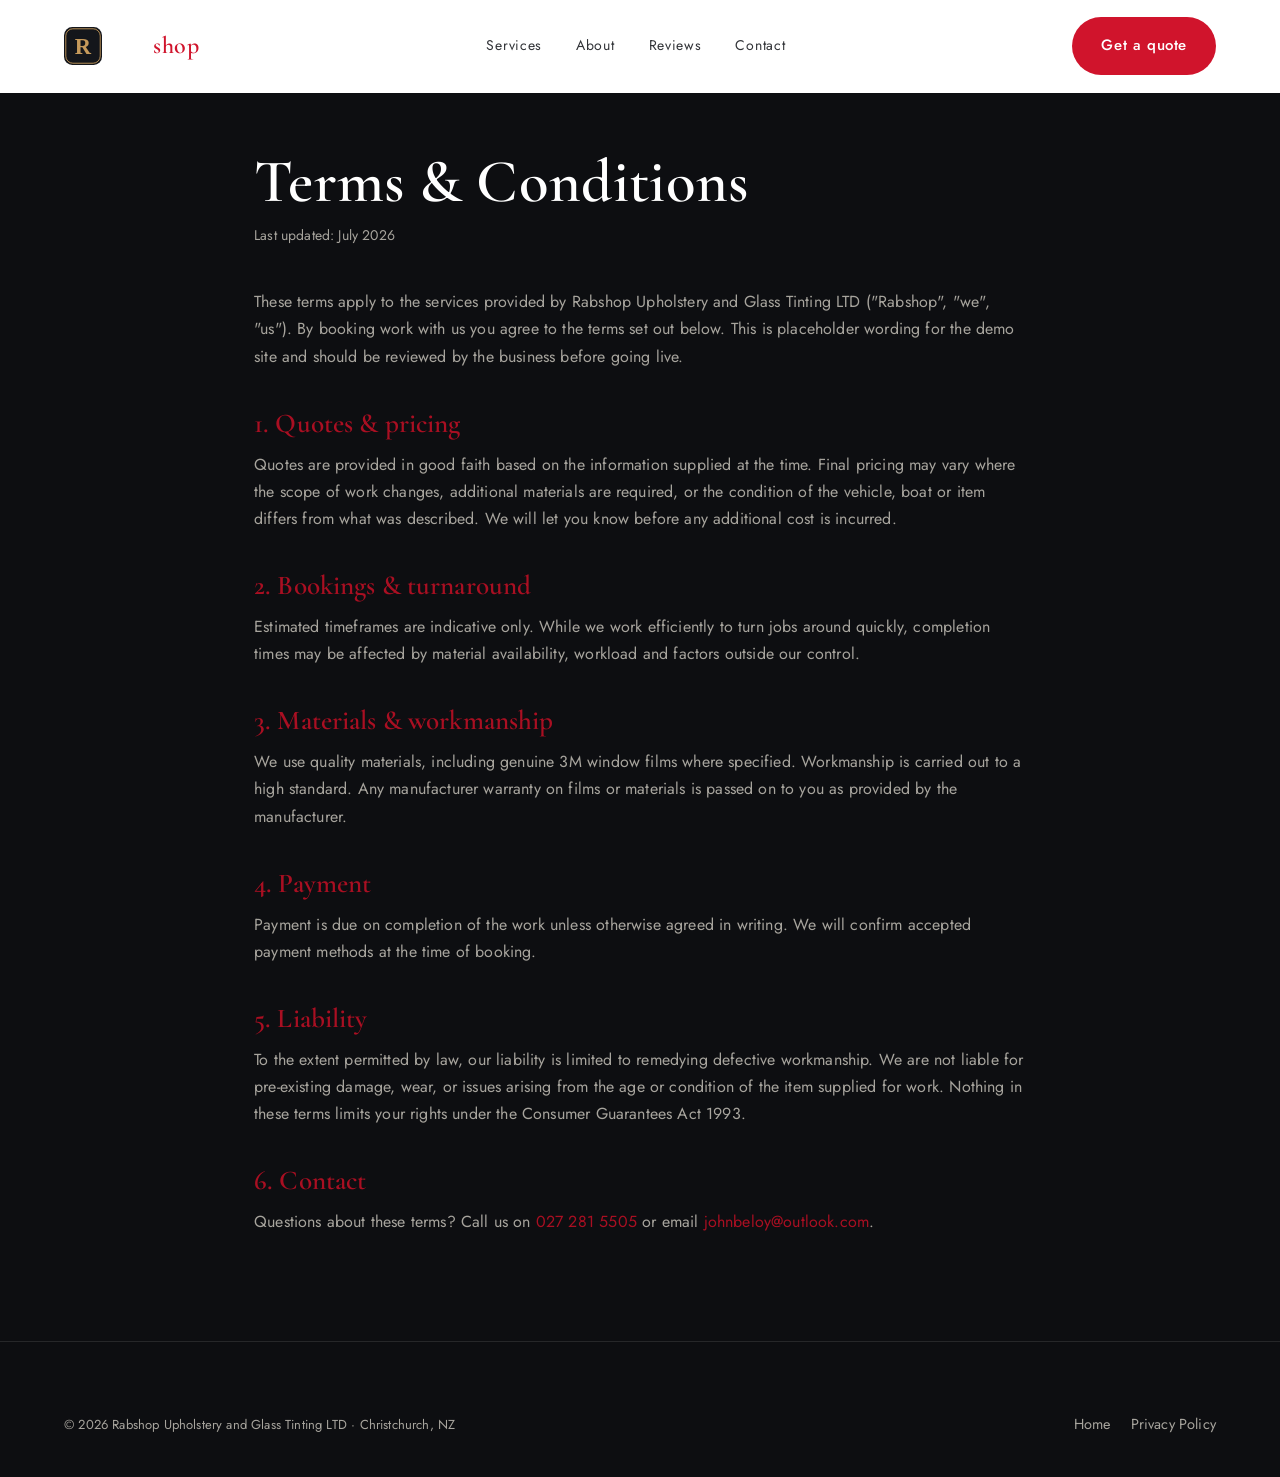
<file: terms.html>
<!DOCTYPE html>
<html lang="en-NZ">
<head>
<meta charset="UTF-8">
<meta name="viewport" content="width=device-width, initial-scale=1">
<title>Terms &amp; Conditions | Rabshop Upholstery &amp; Glass Tinting LTD</title>
<meta name="description" content="Terms and conditions for Rabshop Upholstery and Glass Tinting LTD, Christchurch.">
<link rel="icon" href="favicon.svg" type="image/svg+xml">
<link rel="preconnect" href="https://fonts.googleapis.com">
<link rel="preconnect" href="https://fonts.gstatic.com" crossorigin>
<link href="https://fonts.googleapis.com/css2?family=Cormorant+Garamond:wght@500;600;700&family=Jost:wght@300;400;500;600&display=swap" rel="stylesheet">
<link rel="stylesheet" href="css/style.css">
</head>
<body class="loaded">

<header class="nav scrolled">
  <div class="wrap nav-inner">
    <a class="brand" href="index.html">
      <svg class="logo" viewBox="0 0 64 64" aria-hidden="true"><rect width="64" height="64" rx="14" fill="#14161b"/><rect x="3" y="3" width="58" height="58" rx="12" fill="none" stroke="#c69a5b" stroke-width="1.5"/><text x="32" y="45" font-family="Georgia, serif" font-size="38" font-weight="600" fill="#c69a5b" text-anchor="middle">R</text></svg>
      <span>Rab<b>shop</b></span>
    </a>
    <nav class="nav-links">
      <a href="index.html#services">Services</a>
      <a href="index.html#about">About</a>
      <a href="index.html#reviews">Reviews</a>
      <a href="index.html#contact">Contact</a>
    </nav>
    <div class="nav-cta">
      <a class="btn btn--solid" href="index.html#contact">Get a quote</a>
      <button class="hamburger" aria-label="Open menu"><span></span></button>
    </div>
  </div>
</header>

<div class="mobile-menu">
  <button class="mm-close" aria-label="Close menu">&times;</button>
  <a href="index.html#services">Services</a>
  <a href="index.html#about">About</a>
  <a href="index.html#reviews">Reviews</a>
  <a href="index.html#contact">Contact</a>
  <a class="small" href="tel:+64272815505">Call 027 281 5505</a>
</div>

<main class="legal">
  <div class="wrap">
    <h1>Terms &amp; Conditions</h1>
    <span class="updated">Last updated: July 2026</span>

    <p>These terms apply to the services provided by Rabshop Upholstery and Glass Tinting LTD ("Rabshop", "we", "us"). By booking work with us you agree to the terms set out below. This is placeholder wording for the demo site and should be reviewed by the business before going live.</p>

    <h2>1. Quotes &amp; pricing</h2>
    <p>Quotes are provided in good faith based on the information supplied at the time. Final pricing may vary where the scope of work changes, additional materials are required, or the condition of the vehicle, boat or item differs from what was described. We will let you know before any additional cost is incurred.</p>

    <h2>2. Bookings &amp; turnaround</h2>
    <p>Estimated timeframes are indicative only. While we work efficiently to turn jobs around quickly, completion times may be affected by material availability, workload and factors outside our control.</p>

    <h2>3. Materials &amp; workmanship</h2>
    <p>We use quality materials, including genuine 3M window films where specified. Workmanship is carried out to a high standard. Any manufacturer warranty on films or materials is passed on to you as provided by the manufacturer.</p>

    <h2>4. Payment</h2>
    <p>Payment is due on completion of the work unless otherwise agreed in writing. We will confirm accepted payment methods at the time of booking.</p>

    <h2>5. Liability</h2>
    <p>To the extent permitted by law, our liability is limited to remedying defective workmanship. We are not liable for pre-existing damage, wear, or issues arising from the age or condition of the item supplied for work. Nothing in these terms limits your rights under the Consumer Guarantees Act 1993.</p>

    <h2>6. Contact</h2>
    <p>Questions about these terms? Call us on <a href="tel:+64272815505">027 281 5505</a> or email <a data-gmail data-user="johnbeloy" data-domain="outlook.com" href="#">johnbeloy@outlook.com</a>.</p>
  </div>
</main>

<footer class="site">
  <div class="wrap">
    <div class="foot-bottom" style="border-top:none;padding-top:0">
      <p>&copy; 2026 Rabshop Upholstery and Glass Tinting LTD &middot; Christchurch, NZ</p>
      <div class="foot-col" style="display:flex;gap:20px">
        <a href="index.html">Home</a>
        <a href="privacy.html">Privacy Policy</a>
      </div>
    </div>
  </div>
</footer>

<script src="js/main.js"></script>
</body>
</html>
</file>
<file: css/style.css>
/* Rabshop Upholstery and Glass Tinting LTD — Premium archetype
   Fonts: Cormorant Garamond (display) + Jost (body) */

:root{
  --ink:#0d0e11;
  --ink-2:#14161b;
  --ink-3:#1c1f26;
  --bone:#f6f7f9;
  --bone-2:#eceef2;
  --paper:#ffffff;
  --line:rgba(255,255,255,.10);
  --line-dark:rgba(13,14,17,.10);
  --accent:#d0142c;
  --accent-2:#a90f22;
  --txt:#e9e7e2;
  --txt-dim:#a7a49d;
  --txt-dark:#1b1d22;
  --txt-dark-dim:#5a5f68;
  --radius:16px;
  --radius-sm:10px;
  --maxw:1200px;
  --ease:cubic-bezier(.22,.61,.36,1);
}

*,*::before,*::after{box-sizing:border-box}
html{scroll-behavior:smooth;-webkit-text-size-adjust:100%}
body{
  margin:0;
  font-family:"Jost",system-ui,-apple-system,Segoe UI,Roboto,sans-serif;
  background:var(--paper);
  color:var(--txt);
  font-size:17px;
  line-height:1.7;
  letter-spacing:.01em;
  overflow-x:hidden;
}
img{max-width:100%;display:block;image-orientation:from-image}
a{color:inherit;text-decoration:none}
h1,h2,h3{font-family:"Cormorant Garamond",Georgia,serif;font-weight:600;line-height:1.06;letter-spacing:.005em;margin:0}
p{margin:0 0 1rem}
.wrap{width:100%;max-width:var(--maxw);margin:0 auto;padding:0 24px}
.eyebrow{
  font-family:"Jost",sans-serif;text-transform:uppercase;letter-spacing:.28em;
  font-size:12px;font-weight:500;color:var(--accent);margin:0 0 18px;display:block;
}
.section{padding:104px 0}
.section--dark{background:var(--paper);color:var(--txt-dark)}
.section--dark h1,.section--dark h2,.section--dark h3{color:var(--txt-dark)}
.section--dark p{color:var(--txt-dark-dim)}
.section--ink2{background:var(--bone);color:var(--txt-dark)}
.section--ink2 h1,.section--ink2 h2,.section--ink2 h3{color:var(--txt-dark)}
.section--ink2 p{color:var(--txt-dark-dim)}
.section--bone{background:var(--bone);color:var(--txt-dark)}
.section--paper{background:var(--paper);color:var(--txt-dark)}
.section--bone .eyebrow,.section--paper .eyebrow,.section--dark .eyebrow,.section--ink2 .eyebrow{color:var(--accent)}
.sec-head{max-width:640px;margin:0 0 56px}
.sec-head h2{font-size:clamp(2.2rem,5vw,3.6rem)}
.sec-head p{color:var(--txt-dim);margin-top:14px}
.section--bone .sec-head p,.section--paper .sec-head p{color:var(--txt-dark-dim)}
.btn{
  display:inline-flex;align-items:center;gap:10px;justify-content:center;
  font-family:"Jost",sans-serif;font-weight:500;font-size:15px;letter-spacing:.04em;
  padding:15px 28px;border-radius:100px;border:1px solid transparent;cursor:pointer;
  transition:transform .35s var(--ease),background .35s var(--ease),color .35s var(--ease),border-color .35s var(--ease);
  min-height:52px;
}
.btn svg{width:18px;height:18px;flex:0 0 auto}
.btn--solid{background:var(--accent);color:#fff}
.btn--solid:hover{background:var(--accent-2);transform:translateY(-2px)}
.btn--ghost{border-color:rgba(255,255,255,.28);color:#fff}
.btn--ghost:hover{border-color:var(--accent);color:var(--accent-2);transform:translateY(-2px)}
.btn--dark{border-color:var(--line-dark);color:var(--txt-dark)}
.btn--dark:hover{border-color:var(--accent);color:var(--accent);transform:translateY(-2px)}

/* intro overlay */
#intro{
  position:fixed;inset:0;z-index:2000;background:#fff;
  display:flex;align-items:center;justify-content:center;flex-direction:column;gap:14px;
  transition:opacity .8s var(--ease),visibility .8s var(--ease);
}
#intro .mark{font-family:"Cormorant Garamond",serif;font-size:clamp(2rem,7vw,3.4rem);color:#fff;letter-spacing:.04em;opacity:0;transform:translateY(14px);animation:introUp .9s var(--ease) .15s forwards}
#intro .mark b{color:var(--accent);font-weight:600}
#intro .sub{font-size:12px;letter-spacing:.34em;text-transform:uppercase;color:var(--txt-dark-dim);opacity:0;animation:introUp .9s var(--ease) .38s forwards}
#intro .bar{width:0;height:2px;background:var(--accent);animation:introBar 1s var(--ease) .5s forwards;max-width:180px}
body.loaded #intro{opacity:0;visibility:hidden}
@keyframes introUp{to{opacity:1;transform:none}}
@keyframes introBar{to{width:180px}}

/* nav */
header.nav{
  position:fixed;top:0;left:0;right:0;z-index:1000;background:#fff;
  border-bottom:1px solid var(--line-dark);
  transition:box-shadow .4s var(--ease);
  border-bottom:1px solid transparent;
}
header.nav.scrolled{background:#fff;backdrop-filter:blur(14px);border-bottom-color:var(--line-dark);box-shadow:0 6px 24px -18px rgba(16,18,22,.5)}
.nav-inner{display:flex;align-items:center;justify-content:space-between;height:92px}
@media(max-width:620px){.nav-inner{height:74px}}
.brand{display:flex;align-items:center;gap:12px;font-family:"Cormorant Garamond",serif;color:#fff;font-size:1.5rem;letter-spacing:.02em}
.brand b{color:var(--accent);font-weight:600}
.brand .logo{width:38px;height:38px;flex:0 0 auto}
.nav-links{display:flex;align-items:center;gap:34px}
.nav-links a{font-size:14px;letter-spacing:.05em;color:var(--txt-dark);opacity:.9;transition:color .3s,opacity .3s}
.nav-links a:hover{color:var(--accent);opacity:1}
.nav-cta{display:flex;align-items:center;gap:14px}
.nav-phone{display:inline-flex;align-items:center;gap:8px;font-size:14px;color:var(--txt-dark);font-weight:500}
.nav-phone svg{width:16px;height:16px;color:var(--accent)}
.hamburger{display:none;width:46px;height:46px;border:1px solid var(--line);background:rgba(255,255,255,.04);border-radius:10px;cursor:pointer;padding:0;align-items:center;justify-content:center}
.hamburger span{display:block;width:20px;height:2px;background:#fff;position:relative}
.hamburger span::before,.hamburger span::after{content:"";position:absolute;left:0;width:20px;height:2px;background:#fff;transition:transform .3s}
.hamburger span::before{top:-6px}.hamburger span::after{top:6px}

/* mobile menu */
.mobile-menu{position:fixed;inset:0;z-index:1500;background:var(--ink);display:flex;flex-direction:column;justify-content:center;gap:8px;padding:32px;transform:translateX(100%);transition:transform .5s var(--ease);visibility:hidden}
.mobile-menu.open{transform:none;visibility:visible}
.mobile-menu a{font-family:"Cormorant Garamond",serif;font-size:2rem;color:#fff;padding:10px 0;border-bottom:1px solid var(--line)}
.mobile-menu a.small{font-family:"Jost",sans-serif;font-size:1rem;border:none;color:var(--accent-2)}
.mm-close{position:absolute;top:24px;right:24px;width:46px;height:46px;border:1px solid var(--line);background:none;border-radius:10px;color:#fff;font-size:26px;cursor:pointer}

/* hero */
.hero{position:relative;min-height:calc(100svh - 92px);margin-top:92px;display:flex;align-items:flex-end;background:var(--ink);overflow:hidden}
@media(max-width:620px){.hero{min-height:calc(100svh - 74px);margin-top:74px}}
.hero-slides{position:absolute;inset:0;z-index:0}
.hero-slide{position:absolute;inset:0;background-size:cover;background-position:center;opacity:0;transition:opacity 1.6s var(--ease);filter:saturate(.86) contrast(1.06)}
.hero-slide.active{opacity:1}
.hero::after{content:"";position:absolute;inset:0;z-index:1;background:linear-gradient(180deg,rgba(13,14,17,.55) 0%,rgba(13,14,17,.42) 42%,rgba(13,14,17,.9) 100%)}
.hero-inner{position:relative;z-index:2;width:100%;padding-top:120px;padding-bottom:64px}
.hero .eyebrow{color:var(--accent-2)}
.hero h1{font-size:clamp(2.7rem,7.2vw,5.6rem);color:#fff;max-width:15ch;letter-spacing:.005em}
.hero .lede{max-width:52ch;color:#e8e6e0;font-size:clamp(1rem,2.4vw,1.2rem);margin:22px 0 34px}
.hero-cta{display:flex;flex-wrap:wrap;gap:14px}
.review-badge{
  margin-top:30px;display:inline-flex;align-items:center;gap:14px;
  background:rgba(255,255,255,.07);backdrop-filter:blur(10px);
  border:1px solid rgba(255,255,255,.16);border-radius:100px;padding:12px 22px;
}
.review-badge .stars{color:var(--accent-2);letter-spacing:2px;font-size:15px}
.review-badge .rb-txt{font-size:13.5px;color:#efeee9;letter-spacing:.02em}
.review-badge .rb-txt b{color:#fff;font-weight:500}
.scroll-cue{position:absolute;left:50%;bottom:26px;transform:translateX(-50%);z-index:2;color:rgba(255,255,255,.6);font-size:11px;letter-spacing:.3em;text-transform:uppercase;display:flex;flex-direction:column;align-items:center;gap:8px}
.scroll-cue .dot{width:1px;height:34px;background:linear-gradient(var(--accent),transparent);animation:cue 1.8s var(--ease) infinite}
@keyframes cue{0%{opacity:0;transform:scaleY(.3);transform-origin:top}50%{opacity:1}100%{opacity:0;transform:scaleY(1);transform-origin:bottom}}

/* trust strip */
.trust{background:var(--bone);border-top:1px solid var(--line-dark);border-bottom:1px solid var(--line-dark);color:var(--txt-dark)}
.trust-grid{display:grid;grid-template-columns:repeat(3,1fr);gap:0}
.trust-item{padding:40px 30px;display:flex;gap:18px;align-items:flex-start;border-right:1px solid var(--line)}
.trust-item:last-child{border-right:none}
.trust-item svg{width:30px;height:30px;color:var(--accent);flex:0 0 auto}
.trust-item h3{font-family:"Jost",sans-serif;font-size:15px;font-weight:600;letter-spacing:.04em;color:#fff;text-transform:uppercase;margin-bottom:6px}
.trust-item p{font-size:14.5px;color:var(--txt-dim);margin:0}

/* services */
.svc-grid{display:grid;grid-template-columns:repeat(3,1fr);gap:26px}
.svc-card{background:var(--paper);border:1px solid var(--line-dark);border-radius:var(--radius);overflow:hidden;transition:transform .5s var(--ease),box-shadow .5s var(--ease)}
.svc-card:hover{transform:translateY(-6px);box-shadow:0 24px 50px -24px rgba(13,14,17,.4)}
.svc-media{position:relative;aspect-ratio:16/9;overflow:hidden}
.svc-media img{width:100%;height:100%;object-fit:cover;filter:saturate(.86) contrast(1.05);transition:transform .7s var(--ease)}
.svc-card:hover .svc-media img{transform:scale(1.06)}
.svc-media::after{content:"";position:absolute;inset:0;background:linear-gradient(180deg,rgba(13,14,17,.05),rgba(13,14,17,.34))}
.svc-body{padding:26px 26px 30px}
.svc-body h3{font-size:1.7rem;color:var(--txt-dark);margin-bottom:8px}
.svc-body p{font-size:15px;color:var(--txt-dark-dim);margin:0}
.svc-num{font-family:"Jost",sans-serif;font-size:12px;letter-spacing:.2em;color:var(--accent);text-transform:uppercase;margin-bottom:10px;display:block}

/* about */
.about-grid{display:grid;grid-template-columns:1fr 1fr;gap:64px;align-items:center}
.about-media{position:relative}
.about-media img{width:100%;height:auto;border-radius:var(--radius);filter:saturate(.85) contrast(1.05)}
.about-tag{position:absolute;left:22px;bottom:22px;background:var(--accent);color:#fff;padding:12px 20px;border-radius:100px;font-size:13px;letter-spacing:.06em;font-weight:500}
.about-copy h2{font-size:clamp(2.1rem,4.4vw,3.3rem)}
.about-copy p{color:var(--txt-dim);margin-top:16px}
.checklist{list-style:none;padding:0;margin:26px 0 0;display:grid;gap:14px}
.checklist li{display:flex;gap:14px;align-items:flex-start;font-size:15.5px;color:var(--txt)}
.checklist svg{width:22px;height:22px;color:var(--accent);flex:0 0 auto;margin-top:2px}

/* crew */
.crew-grid{display:grid;grid-template-columns:repeat(3,1fr);gap:26px}
.crew-card{background:var(--paper);border:1px solid var(--line-dark);border-radius:var(--radius);padding:34px 28px;text-align:center;transition:transform .5s var(--ease)}
.crew-card:hover{transform:translateY(-5px)}
.avatar{width:88px;height:88px;border-radius:50%;background:var(--ink);color:var(--accent-2);display:flex;align-items:center;justify-content:center;font-family:"Cormorant Garamond",serif;font-size:2rem;margin:0 auto 20px;border:2px solid var(--accent);letter-spacing:.02em}
.crew-card h3{font-family:"Jost",sans-serif;font-size:13px;letter-spacing:.14em;text-transform:uppercase;color:var(--accent);font-weight:600;margin-bottom:6px}
.crew-card .role{font-family:"Cormorant Garamond",serif;font-size:1.55rem;color:var(--txt-dark);margin-bottom:10px;display:block;line-height:1.1}
.crew-card p{font-size:14.5px;color:var(--txt-dark-dim);margin:0}

/* reviews */
.rev-top{display:flex;justify-content:space-between;align-items:flex-end;gap:24px;flex-wrap:wrap;margin-bottom:48px}
.badge-example{display:inline-block;font-size:11px;letter-spacing:.18em;text-transform:uppercase;color:var(--accent);border:1px solid rgba(198,154,91,.4);border-radius:100px;padding:6px 14px;margin-top:14px}
.rev-grid{display:grid;grid-template-columns:repeat(3,1fr);gap:26px}
.rev-card{background:var(--ink-2);border:1px solid var(--line);border-radius:var(--radius);padding:32px 28px;display:flex;flex-direction:column}
.rev-stars{color:var(--accent-2);letter-spacing:3px;font-size:16px;margin-bottom:16px}
.rev-card p{font-size:15.5px;color:var(--txt);font-style:italic;margin:0 0 22px;line-height:1.7}
.rev-meta{margin-top:auto;display:flex;align-items:center;gap:14px;border-top:1px solid var(--line);padding-top:18px}
.rev-avatar{width:44px;height:44px;border-radius:50%;background:var(--ink-3);color:var(--accent-2);display:flex;align-items:center;justify-content:center;font-family:"Cormorant Garamond",serif;font-size:1.2rem;flex:0 0 auto}
.rev-name{font-size:15px;color:#fff;font-weight:500}
.rev-sub{font-size:12.5px;color:var(--txt-dim)}
.rev-cta{margin-top:44px;text-align:center}

/* review banner */
.review-banner{background:linear-gradient(120deg,var(--ink) 0%,var(--ink-3) 100%);text-align:center;position:relative;overflow:hidden}
.review-banner::before{content:"";position:absolute;top:-40%;right:-10%;width:420px;height:420px;background:radial-gradient(circle,rgba(198,154,91,.16),transparent 70%);pointer-events:none}
.review-banner h2{font-size:clamp(2rem,4.6vw,3.2rem);color:#fff;position:relative}
.review-banner p{color:var(--txt-dim);max-width:52ch;margin:16px auto 30px;position:relative}

/* contact */
.contact-grid{display:grid;grid-template-columns:1fr 1fr;gap:56px}
.contact-info .info-row{display:flex;gap:16px;align-items:flex-start;padding:18px 0;border-bottom:1px solid var(--line)}
.contact-info .info-row svg{width:22px;height:22px;color:var(--accent);flex:0 0 auto;margin-top:3px}
.contact-info .info-row .lbl{font-size:12px;letter-spacing:.16em;text-transform:uppercase;color:var(--txt-dim);margin-bottom:3px}
.contact-info .info-row .val{font-size:16.5px;color:#fff}
.contact-info .info-row a.val:hover{color:var(--accent-2)}
.socials{display:flex;gap:12px;margin-top:26px}
.socials a{width:46px;height:46px;border-radius:50%;border:1px solid var(--line);display:flex;align-items:center;justify-content:center;color:#fff;transition:transform .3s,border-color .3s,color .3s,background .3s}
.socials a:hover{color:var(--accent-2);border-color:var(--accent);transform:translateY(-3px)}
.socials svg{width:20px;height:20px}
.contact-card{background:var(--ink-2);border:1px solid var(--line);border-radius:var(--radius);padding:40px 34px;display:flex;flex-direction:column;justify-content:center}
.contact-card h3{font-size:2rem;color:#fff;margin-bottom:8px}
.contact-card p{color:var(--txt-dim);font-size:15px;margin-bottom:26px}
.contact-card .btn{width:100%;margin-bottom:14px;font-size:16px;padding:18px 28px}
.contact-card .fineprint{font-size:13px;color:var(--txt-dim);text-align:center;margin:8px 0 0}

/* map */
.map-section{padding:0}
.map-wrap{width:100%;height:440px;position:relative;background:var(--ink-2)}
.map-wrap iframe{width:100%;height:100%;border:0;filter:grayscale(.3) contrast(1.05)}

/* footer */
footer.site{background:var(--ink);border-top:1px solid var(--line);padding:64px 0 34px}
.foot-grid{display:grid;grid-template-columns:1.4fr 1fr 1fr;gap:40px;margin-bottom:44px}
.foot-brand .brand{margin-bottom:16px}
.foot-brand p{color:var(--txt-dim);font-size:14.5px;max-width:34ch}
.foot-col h4{font-family:"Jost",sans-serif;font-size:12px;letter-spacing:.18em;text-transform:uppercase;color:var(--accent);margin:0 0 18px}
.foot-col a{display:block;color:var(--txt-dim);font-size:14.5px;padding:6px 0;transition:color .3s}
.foot-col a:hover{color:var(--accent-2)}
.foot-bottom{border-top:1px solid var(--line);padding-top:26px;display:flex;justify-content:space-between;align-items:center;gap:16px;flex-wrap:wrap}
.foot-bottom p{color:var(--txt-dim);font-size:13px;margin:0}
.foot-bottom .socials{margin:0}

/* legal pages */
.legal{padding:150px 0 90px;background:var(--ink);min-height:70vh}
.legal .wrap{max-width:820px}
.legal h1{font-size:clamp(2.4rem,6vw,3.8rem);color:#fff;margin-bottom:10px}
.legal .updated{color:var(--txt-dim);font-size:14px;margin-bottom:40px;display:block}
.legal h2{font-size:1.7rem;color:var(--accent-2);margin:40px 0 12px}
.legal p{color:var(--txt-dim);font-size:16px}
.legal a{color:var(--accent-2)}

/* reveal */
.reveal{opacity:0;transform:translateY(30px);transition:opacity .9s var(--ease),transform .9s var(--ease)}
.reveal.in{opacity:1;transform:none}

@media (max-width:960px){
  .about-grid,.contact-grid{grid-template-columns:1fr;gap:40px}
  .svc-grid,.crew-grid,.rev-grid{grid-template-columns:repeat(2,1fr)}
  .foot-grid{grid-template-columns:1fr 1fr}
}
@media (max-width:760px){
  .nav-links,.nav-phone{display:none}
  .hamburger{display:flex}
  .section{padding:76px 0}
  .trust-grid{grid-template-columns:1fr}
  .trust-item{border-right:none;border-bottom:1px solid var(--line)}
  .trust-item:last-child{border-bottom:none}
  .svc-grid,.crew-grid,.rev-grid,.foot-grid{grid-template-columns:1fr}
  .hero-inner{padding-top:112px}
  .hero h1{font-size:clamp(2.3rem,10vw,3.2rem)}
  .foot-bottom{flex-direction:column;text-align:center;align-items:center}
  .rev-top{flex-direction:column;align-items:flex-start}
}
@media (max-width:400px){
  .wrap{padding:0 18px}
  body{font-size:16px}
}
@media (prefers-reduced-motion:reduce){
  .hero-slide{transition:none}
  .scroll-cue .dot{animation:none}
  .reveal{opacity:1;transform:none;transition:none}
  #intro .mark,#intro .sub,#intro .bar{animation:none;opacity:1}
}

/* ---- recent work gallery ---- */
.work-gallery{display:grid;grid-template-columns:repeat(4,1fr);gap:14px}
.work-gallery img{width:100%;height:100%;aspect-ratio:4/3;object-fit:cover;border-radius:10px;display:block;
  transition:transform .5s var(--ease)}
.work-gallery a,.work-gallery figure{margin:0;overflow:hidden;border-radius:10px;display:block}
.work-gallery img:hover{transform:scale(1.04)}
.work-gallery img.feature{grid-column:span 2;grid-row:span 2;aspect-ratio:1/1}
@media(max-width:1000px){.work-gallery{grid-template-columns:repeat(3,1fr)}}
@media(max-width:720px){.work-gallery{grid-template-columns:repeat(2,1fr)}
  .work-gallery img.feature{grid-column:span 2;grid-row:auto;aspect-ratio:4/3}}
a.review-badge{text-decoration:none}
.intro-logo{width:min(460px,80vw);height:auto;opacity:0;animation:introUp .9s var(--ease) .15s forwards}
.brand-logo{height:74px;width:auto;display:block}
@media(max-width:620px){.brand-logo{height:56px}}

/* --- Readability on the white theme: leftovers from the dark palette --- */
.section--dark .sec-head p,.section--ink2 .sec-head p,.section--bone .sec-head p{color:#3a3e45}
.about-copy p{color:#3a3e45}
.checklist li{color:var(--txt-dark)}
.trust-item{border-right-color:var(--line-dark)}
.trust-item h3{color:var(--txt-dark)}
.trust-item p{color:var(--txt-dark-dim)}
#contact .contact-info .info-row{border-bottom-color:var(--line-dark)}
#contact .contact-info .info-row .lbl{color:#5a5f68;font-weight:500}
#contact .contact-info .info-row .val{color:var(--ink);font-weight:500}
#contact .contact-info .info-row a.val:hover{color:var(--accent)}
#contact .socials a{color:var(--ink);border-color:rgba(13,14,17,.18)}
#contact .socials a:hover{color:#fff;background:var(--accent);border-color:var(--accent)}

/* --- FAQ --- */
[id]{scroll-margin-top:110px}
.faq-grid{display:grid;grid-template-columns:minmax(0,.85fr) minmax(0,1.15fr);gap:clamp(34px,6vw,84px);align-items:start}
.faq-head{position:sticky;top:130px;margin-bottom:0}
.faq-head h2{font-size:clamp(2.4rem,5vw,3.6rem);color:var(--txt-dark)}
.faq-head p{margin-bottom:26px}
.faq-list{border-top:1.5px solid var(--ink)}
.faq-item{border-bottom:1px solid var(--line-dark)}
.faq-item summary{list-style:none;cursor:pointer;display:flex;align-items:center;justify-content:space-between;gap:20px;padding:22px 4px;
  font-family:"Cormorant Garamond",Georgia,serif;font-weight:600;font-size:clamp(1.35rem,2.2vw,1.65rem);line-height:1.15;color:var(--txt-dark);transition:color .25s}
.faq-item summary::-webkit-details-marker{display:none}
.faq-item summary:hover{color:var(--accent-2)}
.faq-item summary:focus-visible{outline:2px solid var(--accent);outline-offset:4px;border-radius:6px}
.faq-item summary i{position:relative;width:32px;height:32px;flex:0 0 auto;border-radius:50%;border:1.5px solid var(--ink);transition:background .25s,border-color .25s}
.faq-item summary i::before,.faq-item summary i::after{content:"";position:absolute;left:50%;top:50%;width:11px;height:1.5px;margin:-.75px 0 0 -5.5px;background:var(--ink);transition:transform .3s var(--ease),background .25s}
.faq-item summary i::after{transform:rotate(90deg)}
.faq-item[open] summary i{background:var(--accent);border-color:var(--accent)}
.faq-item[open] summary i::before,.faq-item[open] summary i::after{background:#fff}
.faq-item[open] summary i::after{transform:rotate(0)}
.faq-a{padding:0 56px 24px 4px;color:#3a3e45;font-size:16px;max-width:62ch}
.faq-a p{color:#3a3e45;margin:0}
.faq-a a{color:var(--accent-2);font-weight:500;text-decoration:underline;text-underline-offset:3px}
@media(max-width:900px){.faq-grid{grid-template-columns:1fr}.faq-head{position:static}}
@media(max-width:640px){.faq-a{padding-right:4px}}
@media(prefers-reduced-motion:reduce){.faq-item summary i::before,.faq-item summary i::after{transition:none}}
</file>
